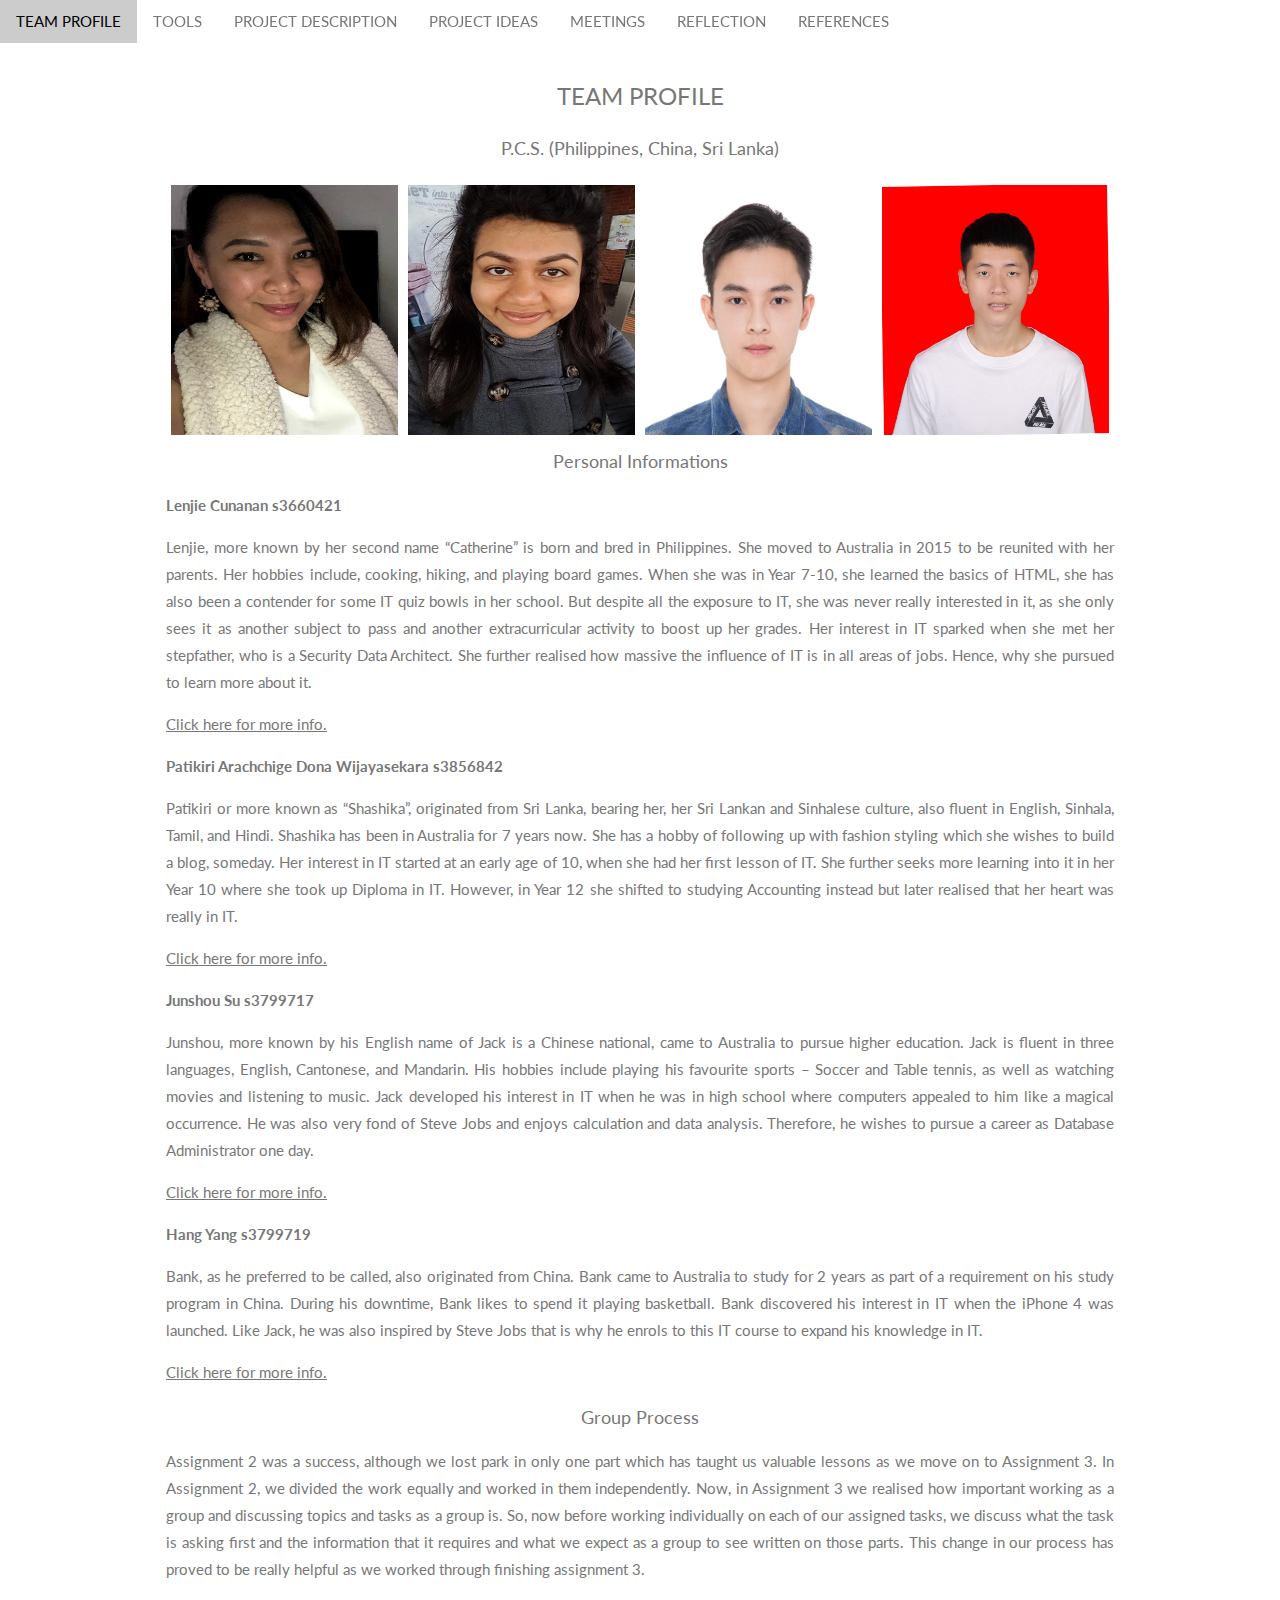
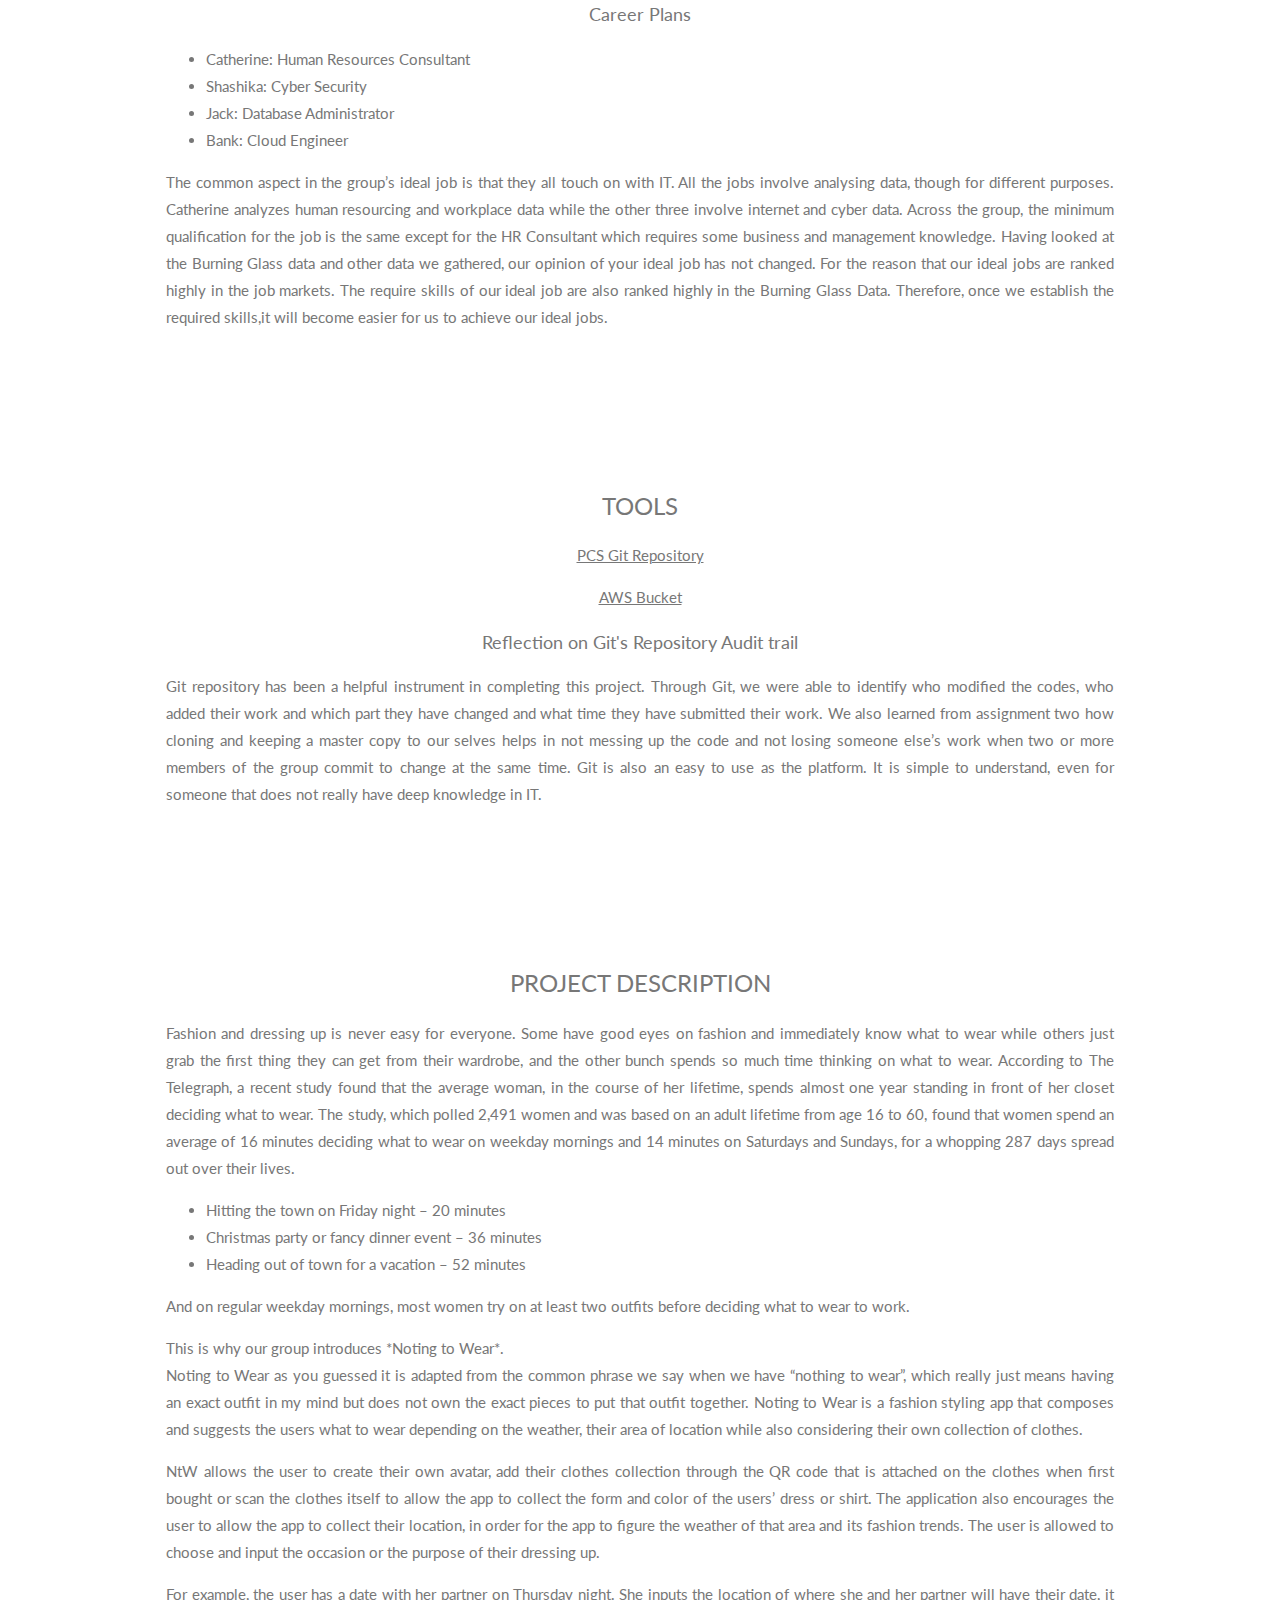
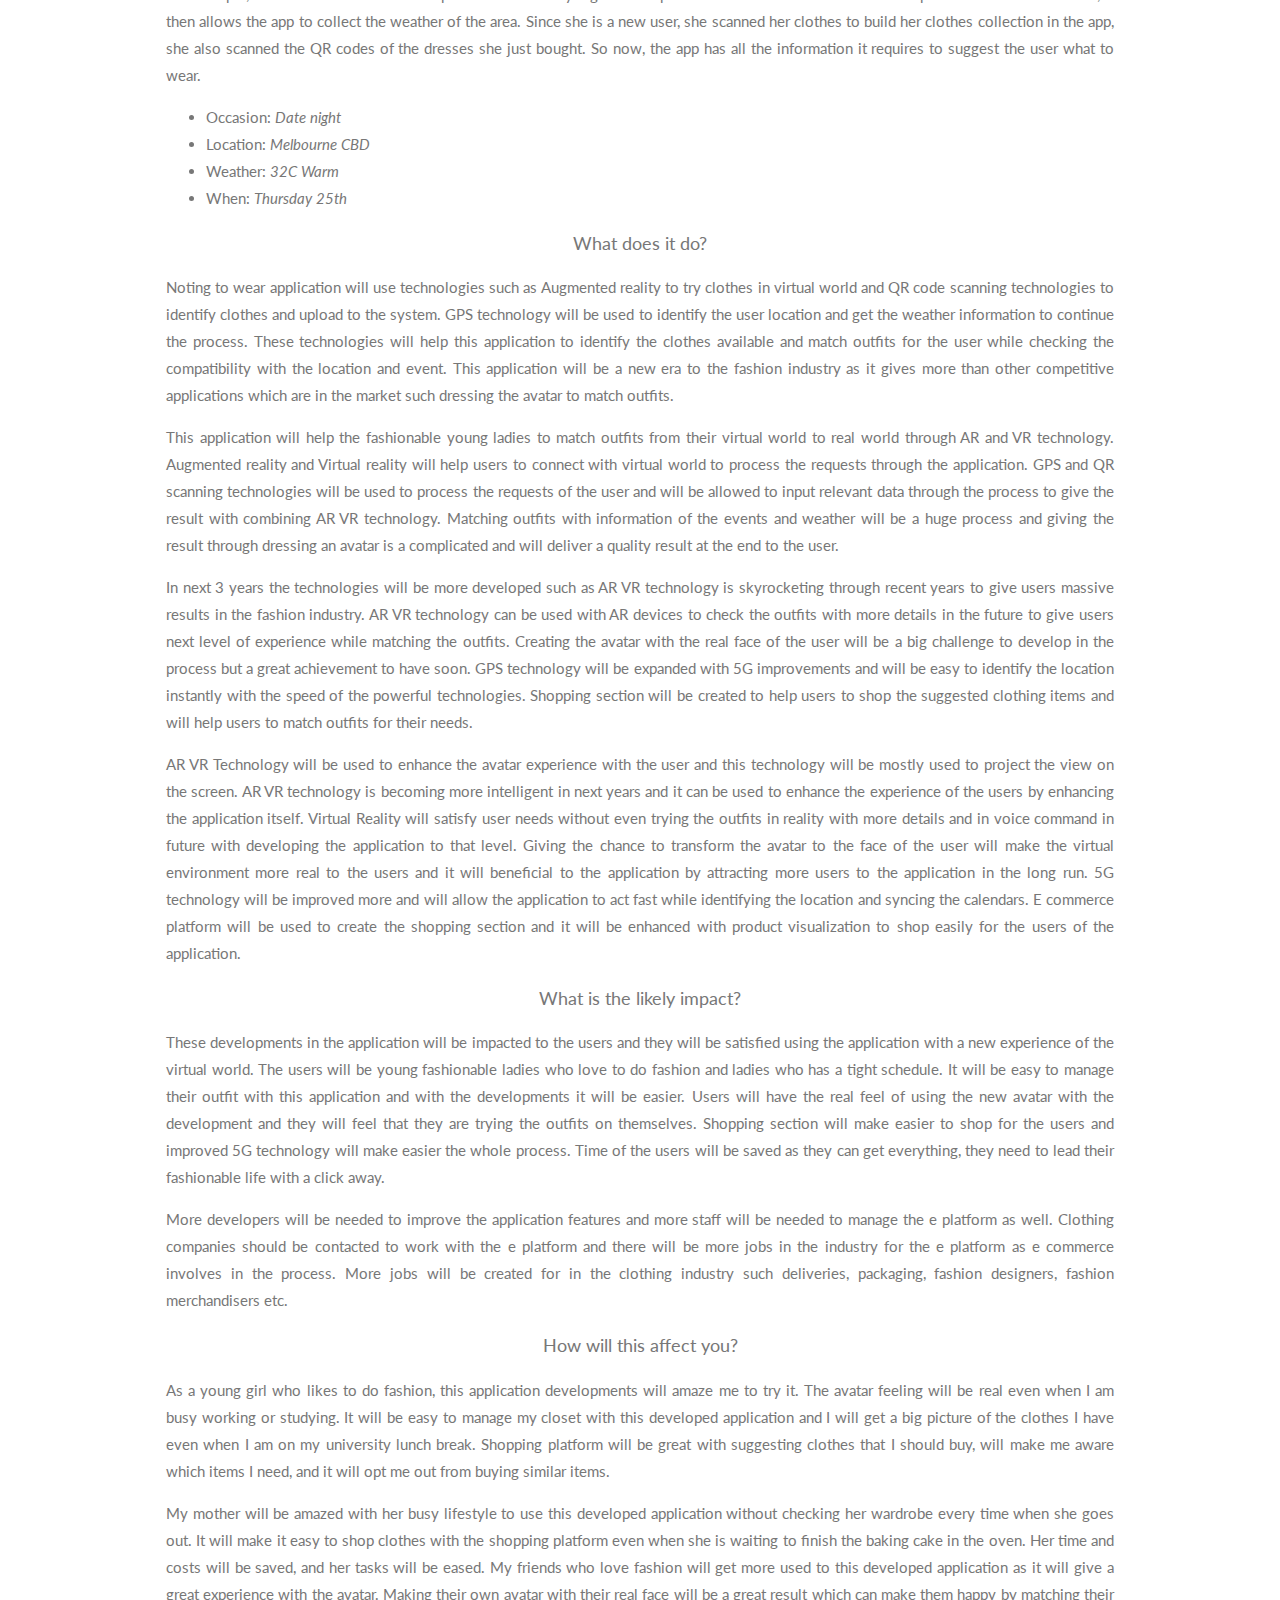
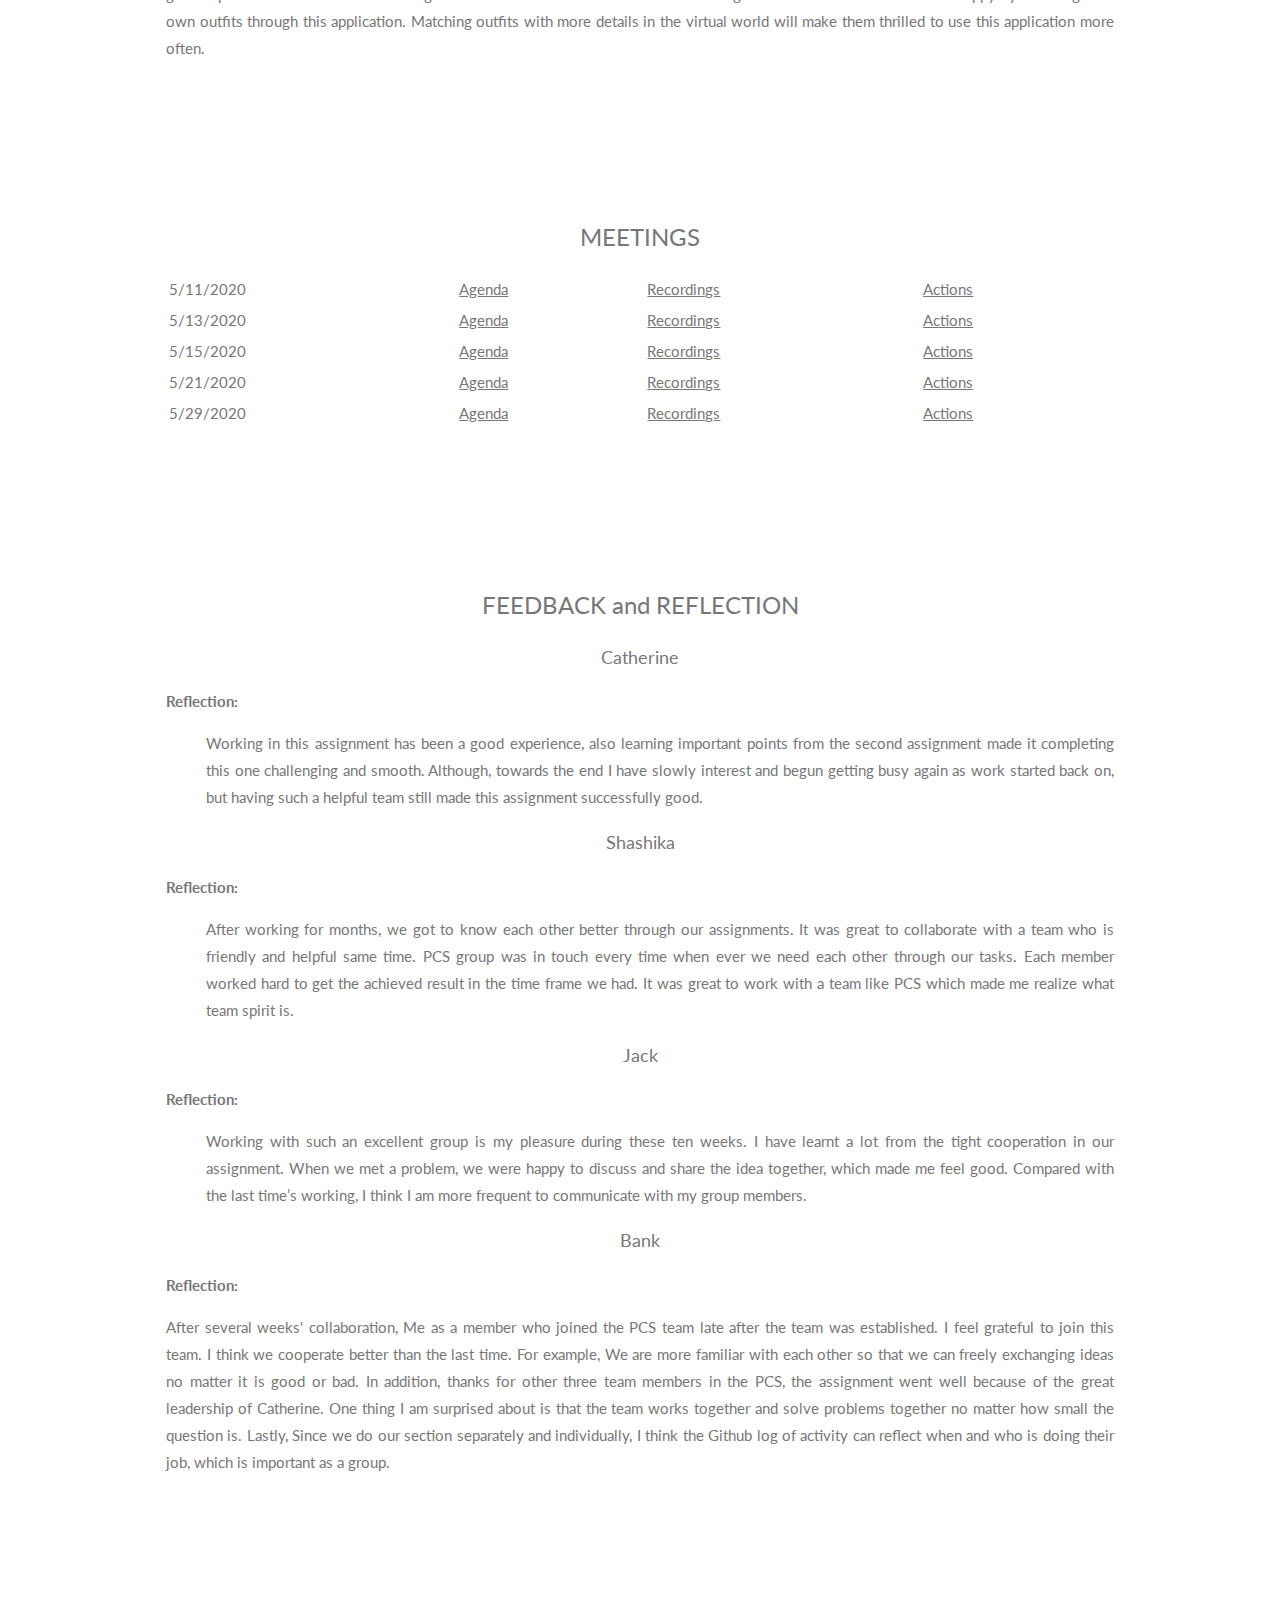
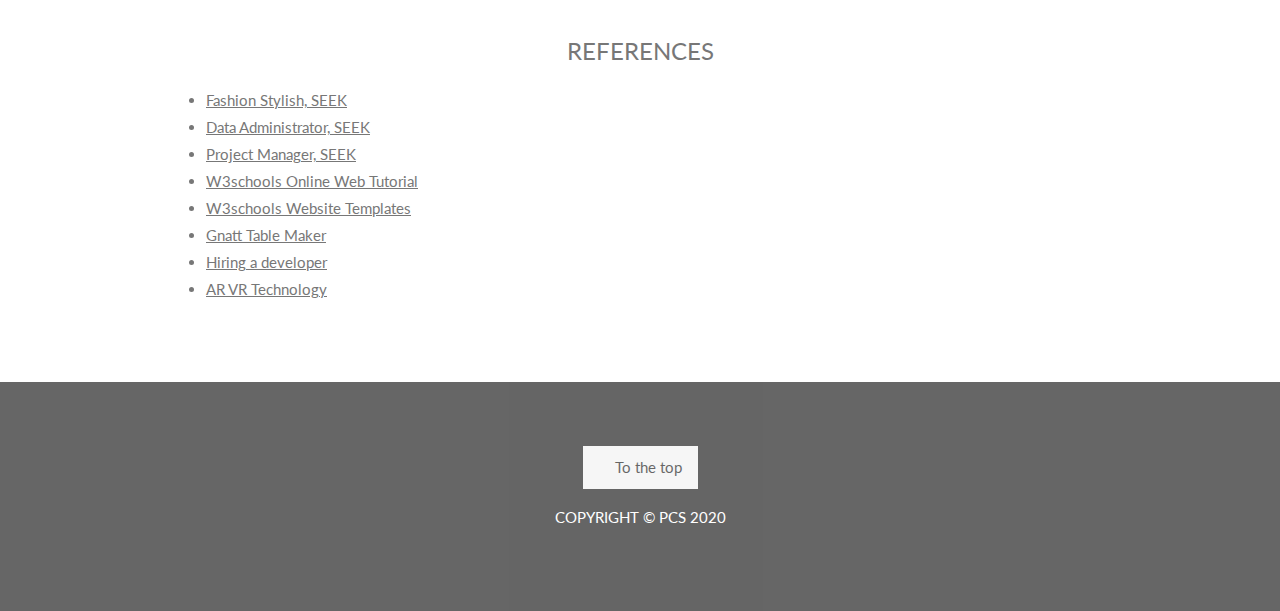
<file: index.html>
<!DOCTYPE html>
<html>
<title>ASSESMENT 3</title>
<meta charset="UTF-8">
<meta name="viewport" content="width=device-width, initial-scale=1">
<link rel="stylesheet" href="https://www.w3schools.com/w3css/4/w3.css">
<link href="https://fonts.googleapis.com/css?family=Lato:100,300,600" rel="stylesheet" type="text/css">
<link href="http://code.ionicframework.com/ionicons/2.0.1/css/ionicons.min.css" rel="stylesheet" type="text/css">
<link rel="stylesheet" href="styletemplate.css">


<body>

    <!-- Navbar (sit on top) -->
    <div class="w3-top">
        <div class="w3-bar" id="myNavbar">
            <a class="w3-bar-item w3-button w3-hover-black w3-hide-medium w3-hide-large w3-right" href="javascript:void(0);" onclick="toggleFunction()" title="Toggle Navigation Menu">
                <i class="fa fa-bars"></i>
            </a>
            <a href="#teamprofile" class="w3-bar-item w3-button w3-hide-small"> TEAM PROFILE</a>
            <a href="#tools" class="w3-bar-item w3-button w3-hide-small"> TOOLS</a>
            <a href="#projectdes" class="w3-bar-item w3-button w3-hide-small"> PROJECT DESCRIPTION </a>
            <a href="project.html" class="w3-bar-item w3-button w3-hide-small"> PROJECT IDEAS </a>
            <a href="#meetings" class="w3-bar-item w3-button w3-hide-small"> MEETINGS</a>
            <a href="#feedandref" class="w3-bar-item w3-button w3-hide-small">REFLECTION</a>
            <a href="#references" class="w3-bar-item w3-button w3-hide-small"> REFERENCES</a>
            <a href="#" class="w3-bar-item w3-button w3-hide-small w3-right w3-hover-red">
                <i class="fa fa-search"></i>
            </a>
        </div>

        <!-- Navbar on small screens -->
        <div id="navDemo" class="w3-bar-block w3-white w3-hide w3-hide-large w3-hide-medium">
            <a href="#teamprofile" class="w3-bar-item w3-button w3-hide-small"> TEAM PROFILE</a>
            <a href="#tools" class="w3-bar-item w3-button w3-hide-small"> TOOLS</a>
            <a href="#projectdes" class="w3-bar-item w3-button w3-hide-small"> PROJECT DESCRIPTION </a>
            <a href="#" class="w3-bar-item w3-button">SEARCH</a>
        </div>
    </div>

    <!-- ----- CONTENT -------->

    <!-- Container (Team Profile Section) -->
    <div class="w3-content w3-container w3-padding-64" id="teamprofile">
        <h3 class="w3-center">TEAM PROFILE</h3>
        <p>
            <h5>
                <center> P.C.S. (Philippines, China, Sri Lanka)
            </h5>
            </center>
        </p>

        <!-- Group member photos -->
 <p>
      <style>
* {
  box-sizing: border-box;
}

.column {
  float: left;
  width: 25%;
  padding: 5px;
}

/* Clearfix (clear floats) */
.row::after {
  content: "";
  clear: both;
  display: table;
}
</style>
      
      <p>
<div class="row">
  <div class="column">
    <img src="lenjie.jpg" alt="lenjie" style="width:100%" height="250">
      </div>
  <div class="column">
    <img src="shashika.jpg" alt="shashika" style="width:100%" height="250">
      </div>
  <div class="column">
    <img src="jack.jpeg" alt="jack" style="width:100%" height="250">
      </div>
  <div class="column">
    <img src="bank.jpg" alt="bank" style="width:100%" height="250">
      </div>
  </div>



            <p>
                <h5>
                    <center> Personal Informations
                </h5>
                </center>
            </p>

            <p> <b> Lenjie Cunanan s3660421 </b> </p>
            <p>
                Lenjie, more known by her second name “Catherine” is born and bred in Philippines. She moved to Australia in 2015 to be reunited with her parents. Her hobbies include, cooking, hiking, and playing board games. When she was in Year 7-10, she learned the basics of HTML, she has also been a contender for some IT quiz bowls in her school. But despite all the exposure to IT, she was never really interested in it, as she only sees it as another subject to pass and another extracurricular activity to boost up her grades. Her interest in IT sparked when she met her stepfather, who is a Security Data Architect. She further realised how massive the influence of IT is in all areas of jobs. Hence, why she pursued to learn more about it.
            </p>

            <p>
                <a href="https://lenjiecunanan.github.io/s3660421/">Click here for more info.</a>
            </p>

            <p> <b> Patikiri Arachchige Dona Wijayasekara s3856842 </b>
                <p>
                    <p>
                        Patikiri or more known as “Shashika”, originated from Sri Lanka, bearing her, her Sri Lankan and Sinhalese culture, also fluent in English, Sinhala, Tamil, and Hindi. Shashika has been in Australia for 7 years now. She has a hobby of following up with fashion styling which she wishes to build a blog, someday. Her interest in IT started at an early age of 10, when she had her first lesson of IT. She further seeks more learning into it in her Year 10 where she took up Diploma in IT. However, in Year 12 she shifted to studying Accounting instead but later realised that her heart was really in IT.
                    </p>

                    <p>
                        <a href="http://s3856842.s3-website-us-east-1.amazonaws.com/">Click here for more info.</a>
                    </p>

                    <p> <b> Junshou Su s3799717 </b> </p>
                    <p>
                        Junshou, more known by his English name of Jack is a Chinese national, came to Australia to pursue higher education. Jack is fluent in three languages, English, Cantonese, and Mandarin. His hobbies include playing his favourite sports – Soccer and Table tennis, as well as watching movies and listening to music. Jack developed his interest in IT when he was in high school where computers appealed to him like a magical occurrence. He was also very fond of Steve Jobs and enjoys calculation and data analysis. Therefore, he wishes to pursue a career as Database Administrator one day.
                    </p>

                    <p>
                        <a href="https://s3799717.s3.amazonaws.com/assignment1.html">Click here for more info.</a>
                    </p>

                    <p> <b> Hang Yang s3799719 </b> </p>
                    <p>
                        Bank, as he preferred to be called, also originated from China. Bank came to Australia to study for 2 years as part of a requirement on his study program in China. During his downtime, Bank likes to spend it playing basketball. Bank discovered his interest in IT when the iPhone 4 was launched. Like Jack, he was also inspired by Steve Jobs that is why he enrols to this IT course to expand his knowledge in IT.
                    </p>

                    <p>
                        <a href="https://myprofile1.s3.amazonaws.com/index.html">Click here for more info.</a>
                    </p>

                    <p>
                        <h5>
                            <center> Group Process
                        </h5>
                        </center>
                    </p>
                    <p>Assignment 2 was a success, although we lost park in only one part which has taught us valuable lessons as we move on to Assignment 3. In Assignment 2, we divided the work equally and worked in them independently. Now, in Assignment 3 we realised how important working as a group and discussing topics and tasks as a group is. So, now before working individually on each of our assigned tasks, we discuss what the task is asking first and the information that it requires and what we expect as a group to see written on those parts. This change in our process has proved to be really helpful as we worked through finishing assignment 3.
                    </p>


                    <p>
                        <h5>
                            <center> Career Plans
                        </h5>
                        </center>
                    </p>
                    <p>
                        <ul>
                            <li>Catherine: Human Resources Consultant </li>
                            <li> Shashika: Cyber Security </li>
                            <li> Jack: Database Administrator </li>
                            <li> Bank: Cloud Engineer </li>
                        </ul>
                    </p>
                    <p>
                        The common aspect in the group’s ideal job is that they all touch on with IT. All the jobs involve analysing data, though for different purposes. Catherine analyzes human resourcing and workplace data while the other three involve internet and cyber data. Across the group, the minimum qualification for the job is the same except for the HR Consultant which requires some business and management knowledge.
                        Having looked at the Burning Glass data and other data we gathered, our opinion of your ideal job has not changed. For the reason that our ideal jobs are ranked highly in the job markets. The require skills of our ideal job are also ranked highly in the Burning Glass Data. Therefore, once we establish the required skills,it will become easier for us to achieve our ideal jobs.

                    </p>

        </div>

        <!-- Container (Tools Section) -->
        <div class="w3-content w3-container w3-padding-64" id="tools">
            <h3 class="w3-center">TOOLS</h3>
            <p>
                <center> <a href="https://github.com/lenjiecunanan/PCS_Ass3">PCS Git Repository</a> </center>
            </p>

            <p>
                <center> <a href="https://s3.console.aws.amazon.com/s3/buckets/pcsassessment3/?region=us-east-1&tab=overview">AWS Bucket</a> </center>
            </p>

            <p>
                <h5>
                    <center> Reflection on Git's Repository Audit trail
                </h5>
                </center>
            </p>
            <p> Git repository has been a helpful instrument in completing this project. Through Git, we were able to identify who modified the codes, who added their work and which part they have changed and what time they have submitted their work. We also learned from assignment two how cloning and keeping a master copy to our selves helps in not messing up the code and not losing someone else’s work when two or more members of the group commit to change at the same time. Git is also an easy to use as the platform. It is simple to understand, even for someone that does not really have deep knowledge in IT.
            </p>

        </div>

        <!-- Container (Project Description Section) -->
        <div class="w3-content w3-container w3-padding-64" id="projectdes">
            <h3 class="w3-center"> PROJECT DESCRIPTION </h3>
<p>
    Fashion and dressing up is never easy for everyone. Some have good eyes on fashion and immediately know what to wear while others just grab the first thing they can get from their wardrobe, and the other bunch spends so much time thinking on what to wear. According to The Telegraph, a recent study found that the average woman, in the course of her lifetime, spends almost one year standing in front of her closet deciding what to wear. The study, which polled 2,491 women and was based on an adult lifetime from age 16 to 60, found that women spend an average of 16 minutes deciding what to wear on weekday mornings and 14 minutes on Saturdays and Sundays, for a whopping 287 days spread out over their lives.
</p>

<p>
<ul>
<li> Hitting the town on Friday night – 20 minutes </li>
<li> Christmas party or fancy dinner event – 36 minutes </li>
<li> Heading out of town for a vacation – 52 minutes </li>
</ul>
</p>
<p>
And on regular weekday mornings, most women try on at least two outfits before deciding what to wear to work.
</p>
<p>
This is why our group introduces *Noting to Wear*. <br>
Noting to Wear as you guessed it is adapted from the common phrase we say when we have “nothing to wear”, which really just means having an exact outfit in my mind but does not own the exact pieces to put that outfit together. Noting to Wear is a fashion styling app that composes and suggests the users what to wear depending on the weather, their area of location while also considering their own collection of clothes.
</p>


<p>
  NtW allows the user to create their own avatar, add their clothes collection through the QR code that is attached on the clothes when first bought or scan the clothes itself to allow the app to collect the form and color of the users’ dress or shirt. The application also encourages the user to allow the app to collect their location, in order for the app to figure the weather of that area and its fashion trends. The user is allowed to choose and input the occasion or the purpose of their dressing up.
  </p>

<p>
For example, the user has a date with her partner on Thursday night. She inputs the location of where she and her partner will have their date, it then allows the app to collect the weather of the area. Since she is a new user, she scanned her clothes to build her clothes collection in the app, she also scanned the QR codes of the dresses she just bought. So now, the app has all the information it requires to suggest the user what to wear.
</p>
<ul>
<li> Occasion: <i> Date night </i> </li>
<li> Location: <i> Melbourne CBD </i> </li>
<li> Weather: <i> 32C Warm </i> </li>
<li> When: <i> Thursday 25th </i> </li>
</ul>
</p>  

            <p>
                <h5>
                    <center> What does it do?
                </h5>
                </center>
            </p>
            <p>
                Noting to wear application will use technologies such as Augmented reality to try clothes in virtual world and QR code scanning technologies to identify clothes and upload to the system. GPS technology will be used to identify the user location and get the weather information to continue the process. These technologies will help this application to identify the clothes available and match outfits for the user while checking the compatibility with the location and event. This application will be a new era to the fashion industry as it gives more than other competitive applications which are in the market such dressing the avatar to match outfits. 

            </p>
<p>
    This application will help the fashionable young ladies to match outfits from their virtual world to real world through AR and VR technology. Augmented reality and Virtual reality will help users to connect with virtual world to process the requests through the application. GPS and QR scanning technologies will be used to process the requests of the user and will be allowed to input relevant data through the process to give the result with combining AR VR technology. Matching outfits with information of the events and weather will be a huge process and giving the result through dressing an avatar is a complicated and will deliver a quality result at the end to the user.
</p>
<p>
    In next 3 years the technologies will be more developed such as AR VR technology is skyrocketing through recent years to give users massive results in the fashion industry. AR VR technology can be used with AR devices to check the outfits with more details in the future to give users next level of experience while matching the outfits. Creating the avatar with the real face of the user will be a big challenge to develop in the process but a great achievement to have soon. GPS technology will be expanded with 5G improvements and will be easy to identify the location instantly with the speed of the powerful technologies. Shopping section will be created to help users to shop the suggested clothing items and will help users to match outfits for their needs.
</p>
<p>
    AR VR Technology will be used to enhance the avatar experience with the user and this technology will be mostly used to project the view on the screen. AR VR technology is becoming more intelligent in next years and it can be used to enhance the experience of the users by enhancing the application itself. Virtual Reality will satisfy user needs without even trying the outfits in reality with more details and in voice command in future with developing the application to that level. Giving the chance to transform the avatar to the face of the user will make the virtual environment more real to the users and it will beneficial to the application by attracting more users to the application in the long run. 5G technology will be improved more and will allow the application to act fast while identifying the location and syncing the calendars. E commerce platform will be used to create the shopping section and it will be enhanced with product visualization to shop easily for the users of the application.
</p>
            <p>
                <h5>
                    <center> What is the likely impact?
                </h5>
                </center>
            </p>
            <p>
                These developments in the application will be impacted to the users and they will be satisfied using the application with a new experience of the virtual world. The users will be young fashionable ladies who love to do fashion and ladies who has a tight schedule. It will be easy to manage their outfit with this application and with the developments it will be easier. Users will have the real feel of using the new avatar with the development and they will feel that they are trying the outfits on themselves. Shopping section will make easier to shop for the users and improved 5G technology will make easier the whole process. Time of the users will be saved as they can get everything, they need to lead their fashionable life with a click away.
</p>
    <p>
        More developers will be needed to improve the application features and more staff will be needed to manage the e platform as well. Clothing companies should be contacted to work with the e platform and there will be more jobs in the industry for the e platform as e commerce involves in the process. More jobs will be created for in the clothing industry such deliveries, packaging, fashion designers, fashion merchandisers etc. 
</p>


            <p>
                <h5>
                    <center> How will this affect you?
                </h5>
                </center>
            </p>
            <p>
As a young girl who likes to do fashion, this application developments will amaze me to try it. The avatar feeling will be real even when I am busy working or studying. It will be easy to manage my closet with this developed application and I will get a big picture of the clothes I have even when I am on my university lunch break. Shopping platform will be great with suggesting clothes that I should buy, will make me aware which items I need, and it will opt me out from buying similar items.

</p>
<p>
    My mother will be amazed with her busy lifestyle to use this developed application without checking her wardrobe every time when she goes out. It will make it easy to shop clothes with the shopping platform even when she is waiting to finish the baking cake in the oven. Her time and costs will be saved, and her tasks will be eased. My friends who love fashion will get more used to this developed application as it will give a great experience with the avatar. Making their own avatar with their real face will be a great result which can make them happy by matching their own outfits through this application. Matching outfits with more details in the virtual world will make them thrilled to use this application more often.
</p>
        </div>



    <!-- Container (Meetings Section) -->
    <div class="w3-content w3-container w3-padding-64" id="meetings">
        <h3 class="w3-center"> MEETINGS </h3>
        <p>
            <table style="width:100%">

                
                <tr>
                    <td> 5/11/2020 </td>
                    <td><a href="5_11agenda.PNG"> Agenda </a> </td>
                    <td><a href="5_11recording.PNG"> Recordings </a> </td>
                    <td> <a href="5_11action.PNG"> Actions </a> </td>
                </tr>
                <tr>
                    <td> 5/13/2020 </td>
                    <td><a href="5_13agenda.PNG"> Agenda </a> </td>
                    <td><a href="https://web.microsoftstream.com/video/72022898-fbcb-47ec-bbbf-cf94aa1e781a?list=studio"> Recordings </a> </td>
                    <td> <a href="PCS_Assesment3.pdf"> Actions </a> </td>
                </tr>

                <tr>
                    <td> 5/15/2020 </td>
                    <td><a href="5_15agenda.PNG"> Agenda </a> </td>
                    <td><a href="https://web.microsoftstream.com/video/7685aebc-70f9-4b97-93a5-0a903521c7c2?list=studio"> Recordings </a> </td>
                    <td> <a href="5_15action.PNG"> Actions </a> </td>
                </tr>

                <tr>
                    <td> 5/21/2020 </td>
                    <td><a href="5_21agenda.PNG"> Agenda </a> </td>
                    <td><a href="https://web.microsoftstream.com/video/a5501986-47e4-474c-a5d4-d5c95d05bbdb?list=studio"> Recordings </a> </td>
                    <td> <a href="PCS_Assesment3.pdf"> Actions </a> </td>
                </tr>

                <tr>
                    <td> 5/29/2020 </td>
                    <td><a href="5_29agenda (2).PNG"> Agenda </a> </td>
                    <td><a href="https://web.microsoftstream.com/video/5b923638-90e6-4f4a-a93c-b1789fc97516?list=studio"> Recordings </a> </td>
                    <td> <a href="5_29agenda.PNG"> Actions </a> </td>
                </tr>


            </table>
        </p>

    </div>


    <!-- Container (Reflection and Feedback Section) -->
    <div class="w3-content w3-container w3-padding-64" id="feedandref">
        <h3 class="w3-center">FEEDBACK and REFLECTION</h3>

        <p>
            <h5>
                <center> Catherine
            </h5>
            </center>
        </p>
        <p> <b> Reflection: </b> </p>
        <p>
            <ul>
                Working in this assignment has been a good experience, also learning important points from the second assignment made it completing this one challenging and smooth.
                Although, towards the end I have slowly interest and begun getting busy again as work started back on, but having such a helpful team still made this assignment successfully good.
            </ul>
        </p>

        
        <p>
            <h5>
                <center> Shashika
            </h5>
            </center>
        </p>
        <p> <b> Reflection: </b> </p>
        <p>
            <ul>
                After working for months, we got to know each other better through our assignments. It was great to collaborate with a team who is friendly and helpful same time. PCS group was in touch every time when ever we need each other through our tasks. Each member worked hard to get the achieved result in the time frame we had. It was great to work with a team like PCS which made me realize what team spirit is.
            </ul>
        </p>

        

        <p>
            <h5>
                <center> Jack
            </h5>
            </center>
        </p>
        <p> <b> Reflection: </b> </p>
        <p>
            <ul>
                Working with such an excellent group is my pleasure during these ten weeks. I have learnt a lot from the tight cooperation in our assignment. When we met a problem, we were happy to discuss and share the idea together, which made me feel good. Compared with the last time’s working, I think I am more frequent to communicate with my group members.
            </ul>
        </p>

       

        <p>
            <h5>
                <center> Bank
            </h5>
            </center>
        </p>
        <p> <b> Reflection: </b> </p>
        <p>
            After several weeks' collaboration, Me as a member who joined the PCS team late after the team was established.
            I feel grateful to join this team. I think we cooperate better than the last time.
            For example, We are more familiar with each other so that we can freely exchanging ideas no matter it is good or bad.
            In addition, thanks for other three team members in the PCS, the assignment went well because of the great leadership of Catherine.
            One thing I am surprised about is that the team works together and solve problems together no matter how small the question is.
            Lastly, Since we do our section separately and individually, I think the Github log of activity can reflect when and who is doing their job, which is important as a group.
        </p>

        
    </div>




    <!-- Container (References Section) -->
    <div class="w3-content w3-container w3-padding-64" id="references">
        <h3 class="w3-center"> REFERENCES </h3>

        <p>
            <ul>
                <li> <a href="https://www.seek.com.au/job/41306696?type=standout#searchRequestToken=d979074d-ff79-45fa-b4dc-c563edc63ae2">Fashion Stylish, SEEK</a>  </li>
                <li> <a href="https://www.seek.com.au/job/41314690?type=standard#searchRequestToken=44bc4244-e27d-4c6b-911b-1813c76cd7ba">Data Administrator, SEEK</a> </li>
                <li> <a href="https://www.seek.com.au/job/41361731?type=standout#searchRequestToken=3bcda0cf-4f58-43cd-94cc-357f74341e1a">Project Manager, SEEK</a> </li>
                <li><a href="https://www.w3schools.com/"> W3schools Online Web Tutorial </a></li>
                <li><a href="https://www.w3schools.com/w3css/w3css_templates.asp"> W3schools Website Templates </a></li>
                <li><a href="https://try.wrike.com/web-based-gantt-chart-software/?utm_source=msn&utm_medium=cpc&utm_campaign=(ROI)%20Gantt%20-%20NAU%20-%20AUNZ&utm_content=172%7Cplanner%7Cproject&utm_term=gantt%20planner&targetID=kwd-81501414913244:loc-9&msclkid=a6705b5280661c9b1ae00580bdcaed2d"> Gnatt Table Maker </a></li>
<li><a href="https://www.entrepreneur.com/article/229835"> Hiring a developer </a></li>
               <li><a href="https://www.forbes.com/sites/bernardmarr/2019/01/14/5-important-augmented-and-virtual-reality-trends-for-2019-everyone-should-read/#78ad82b322e7"> AR VR Technology </a></li> 
            </ul>
        </p>
    </div>







    <!-----CONTENT-------->

    <!-- Footer -->
    <footer class="w3-center w3-black w3-padding-64 w3-opacity w3-hover-opacity-off">
        <a href="#teamprofile" class="w3-button w3-light-grey"><i class="fa fa-arrow-up w3-margin-right"></i>To the top</a>
        <p> COPYRIGHT &copy; PCS 2020 </p>
        <div class="w3-xlarge w3-section">
        </div>
    </footer>

    <script src="jstemplate.js"></script>


</body>

</html>
</file>
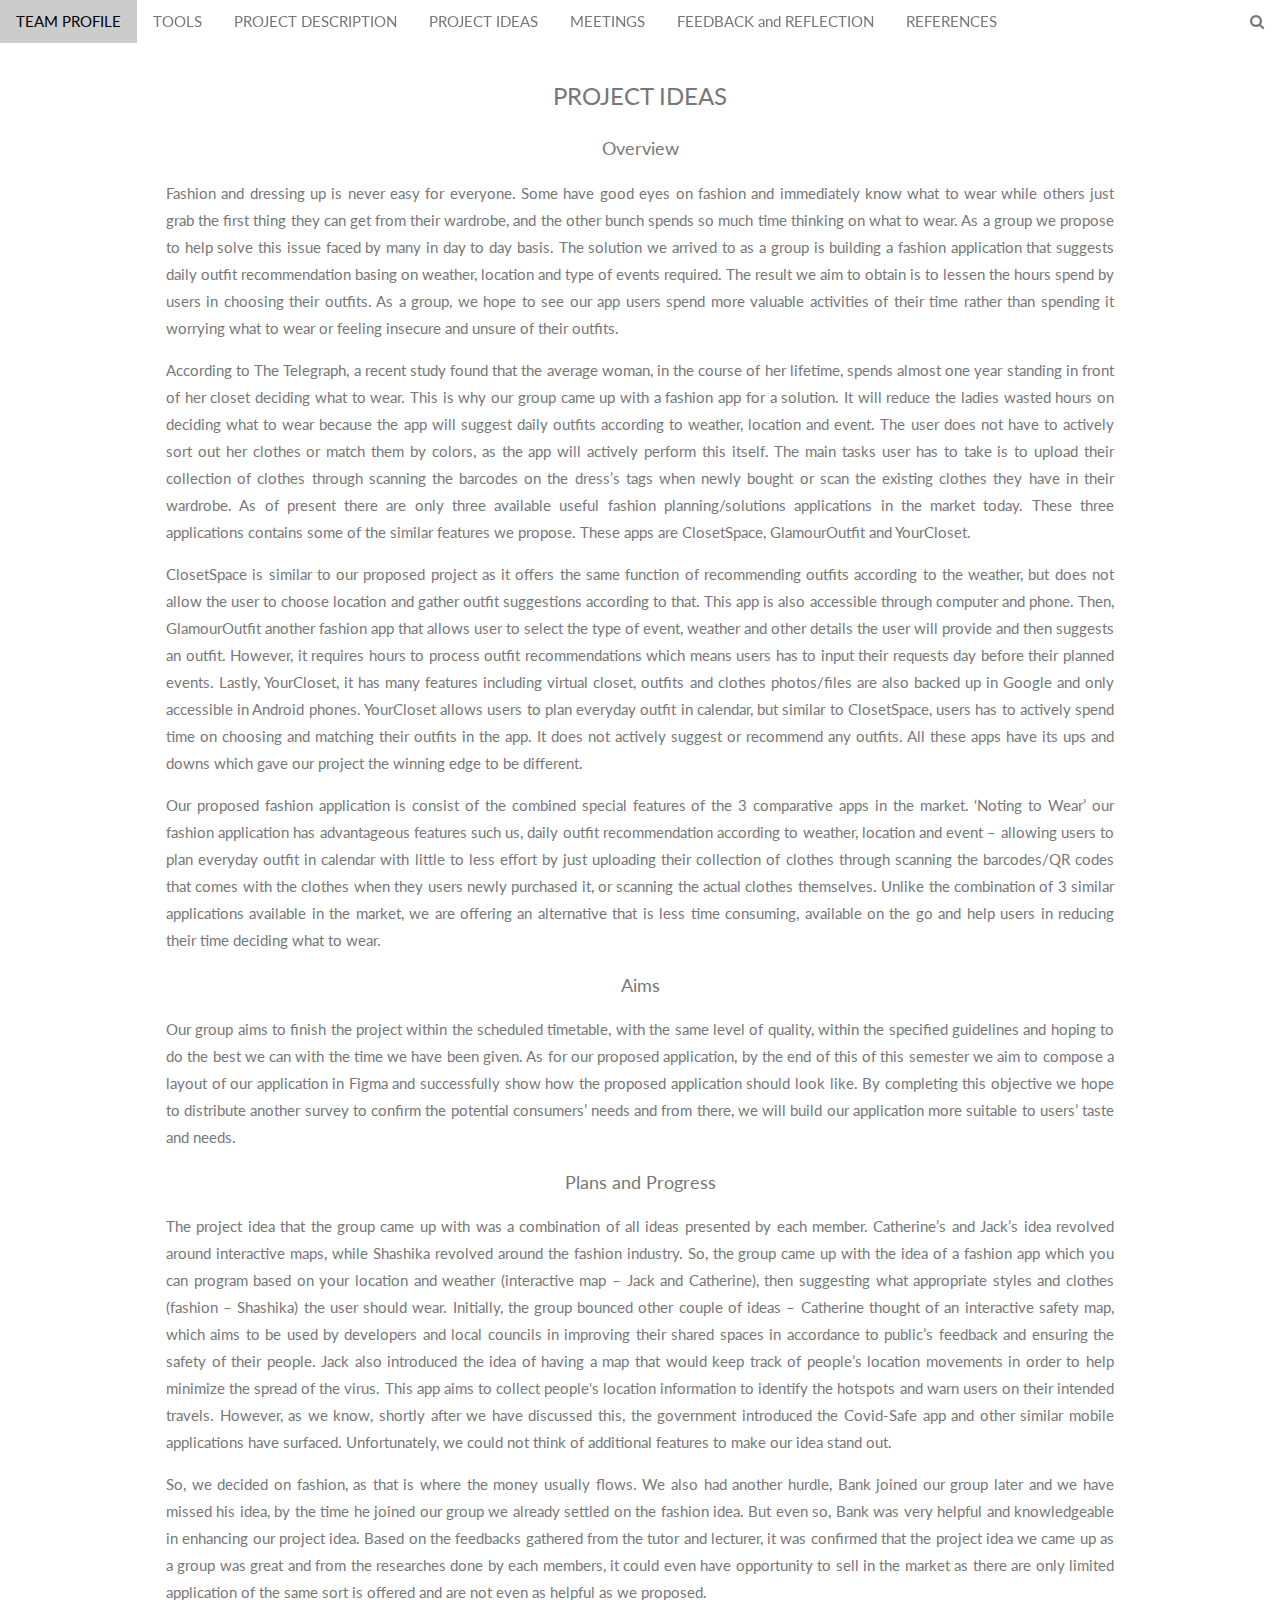
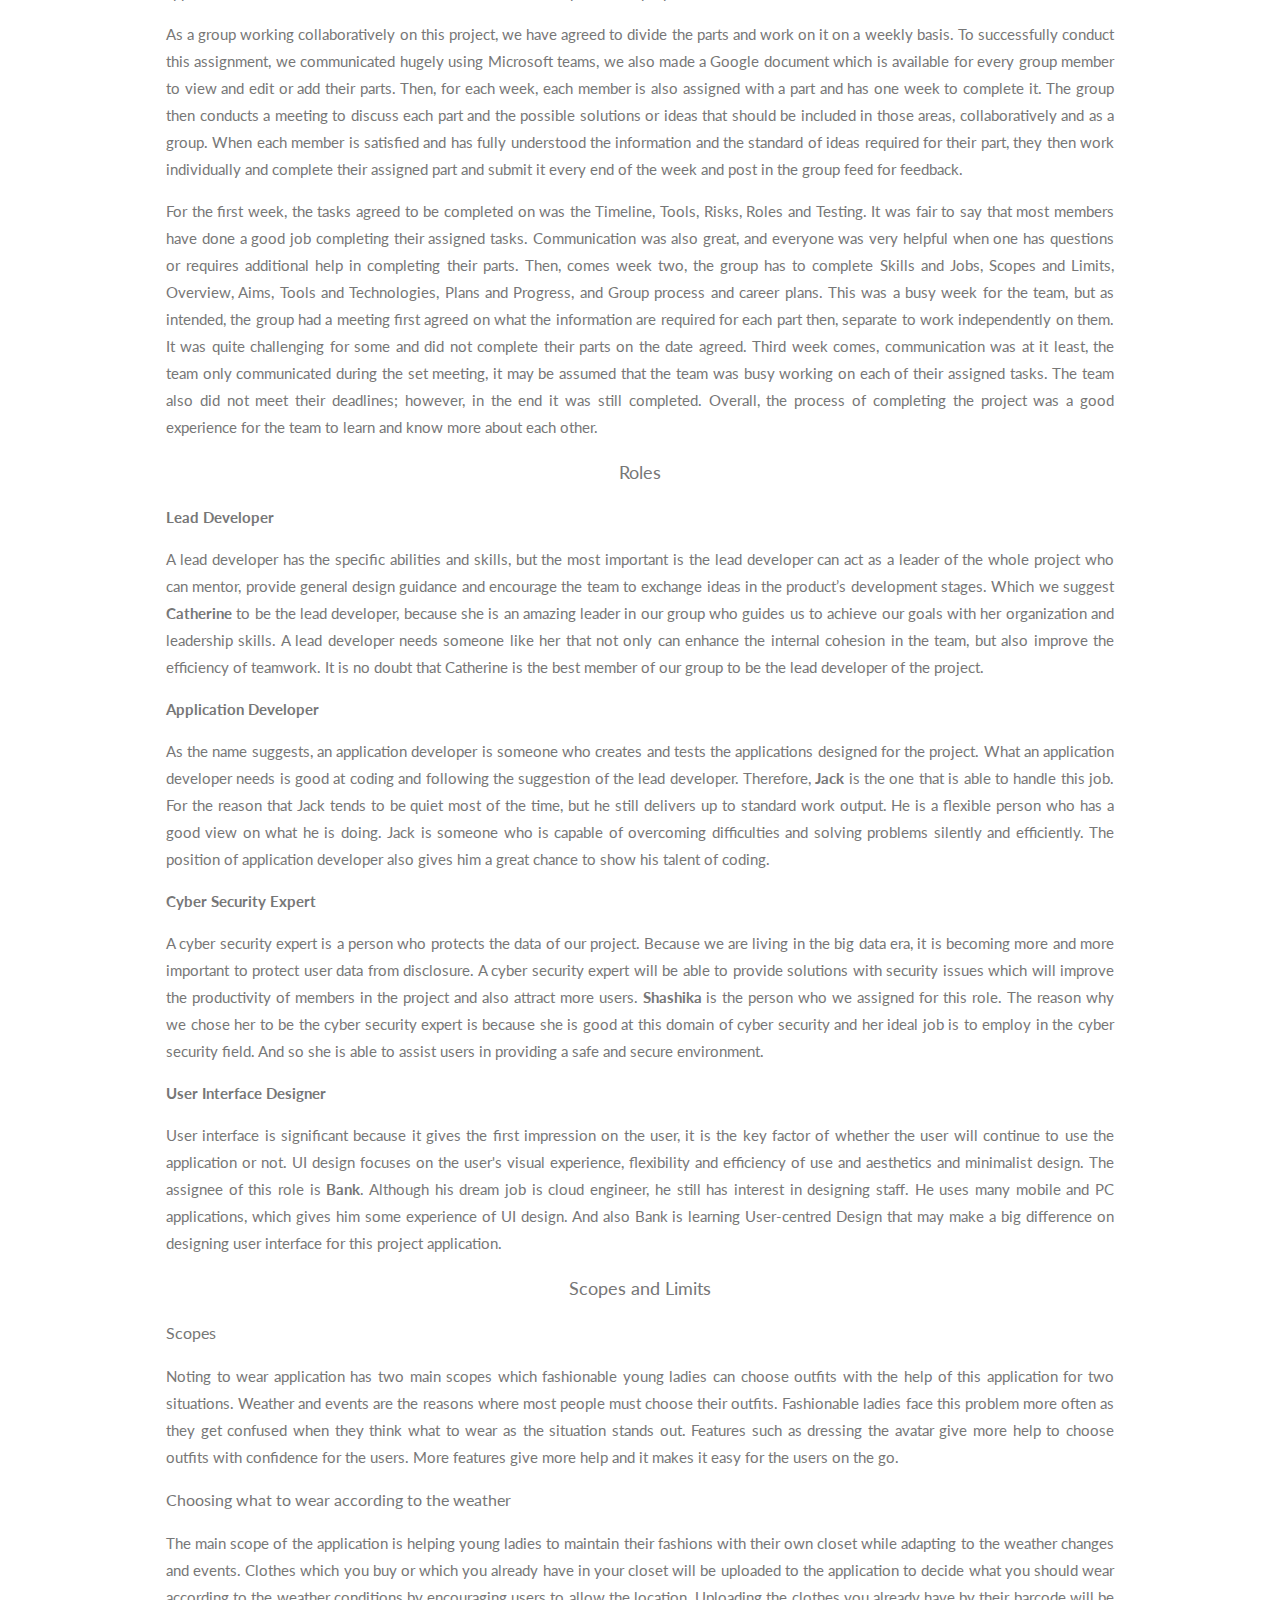
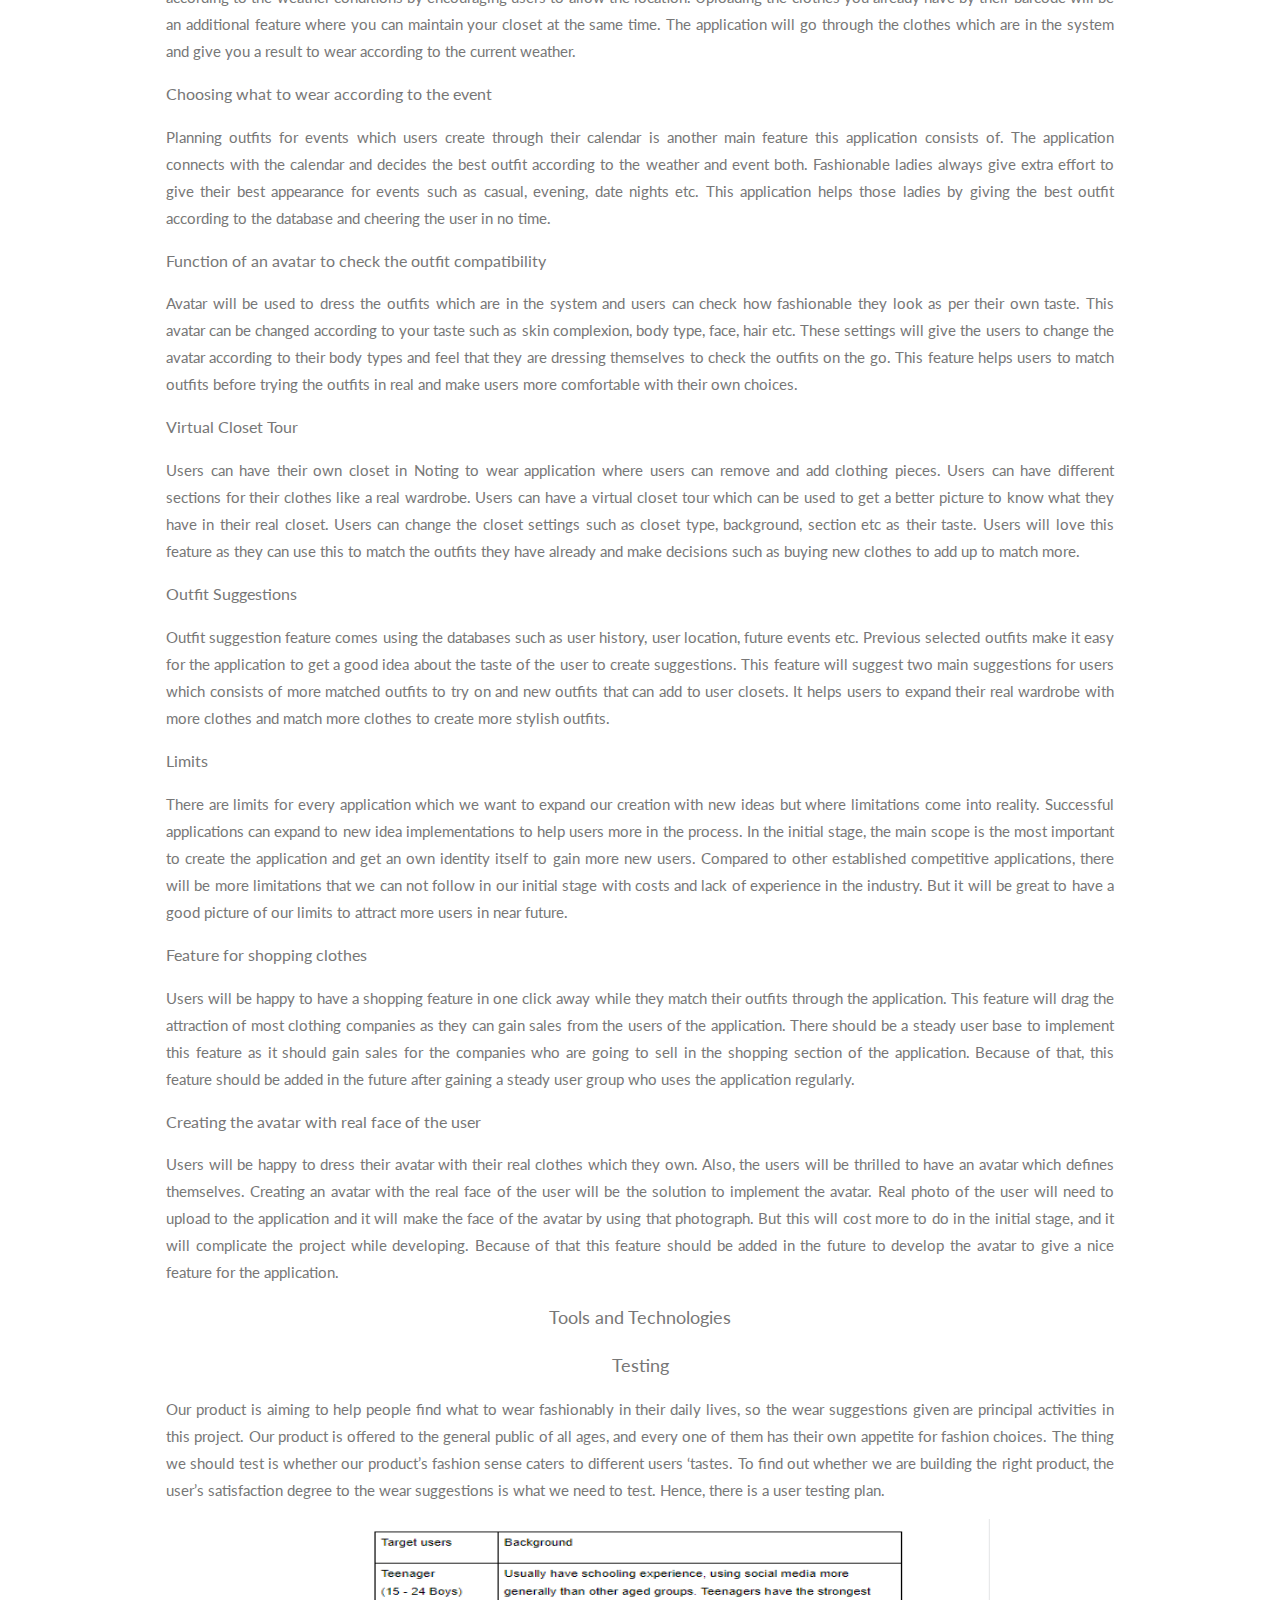
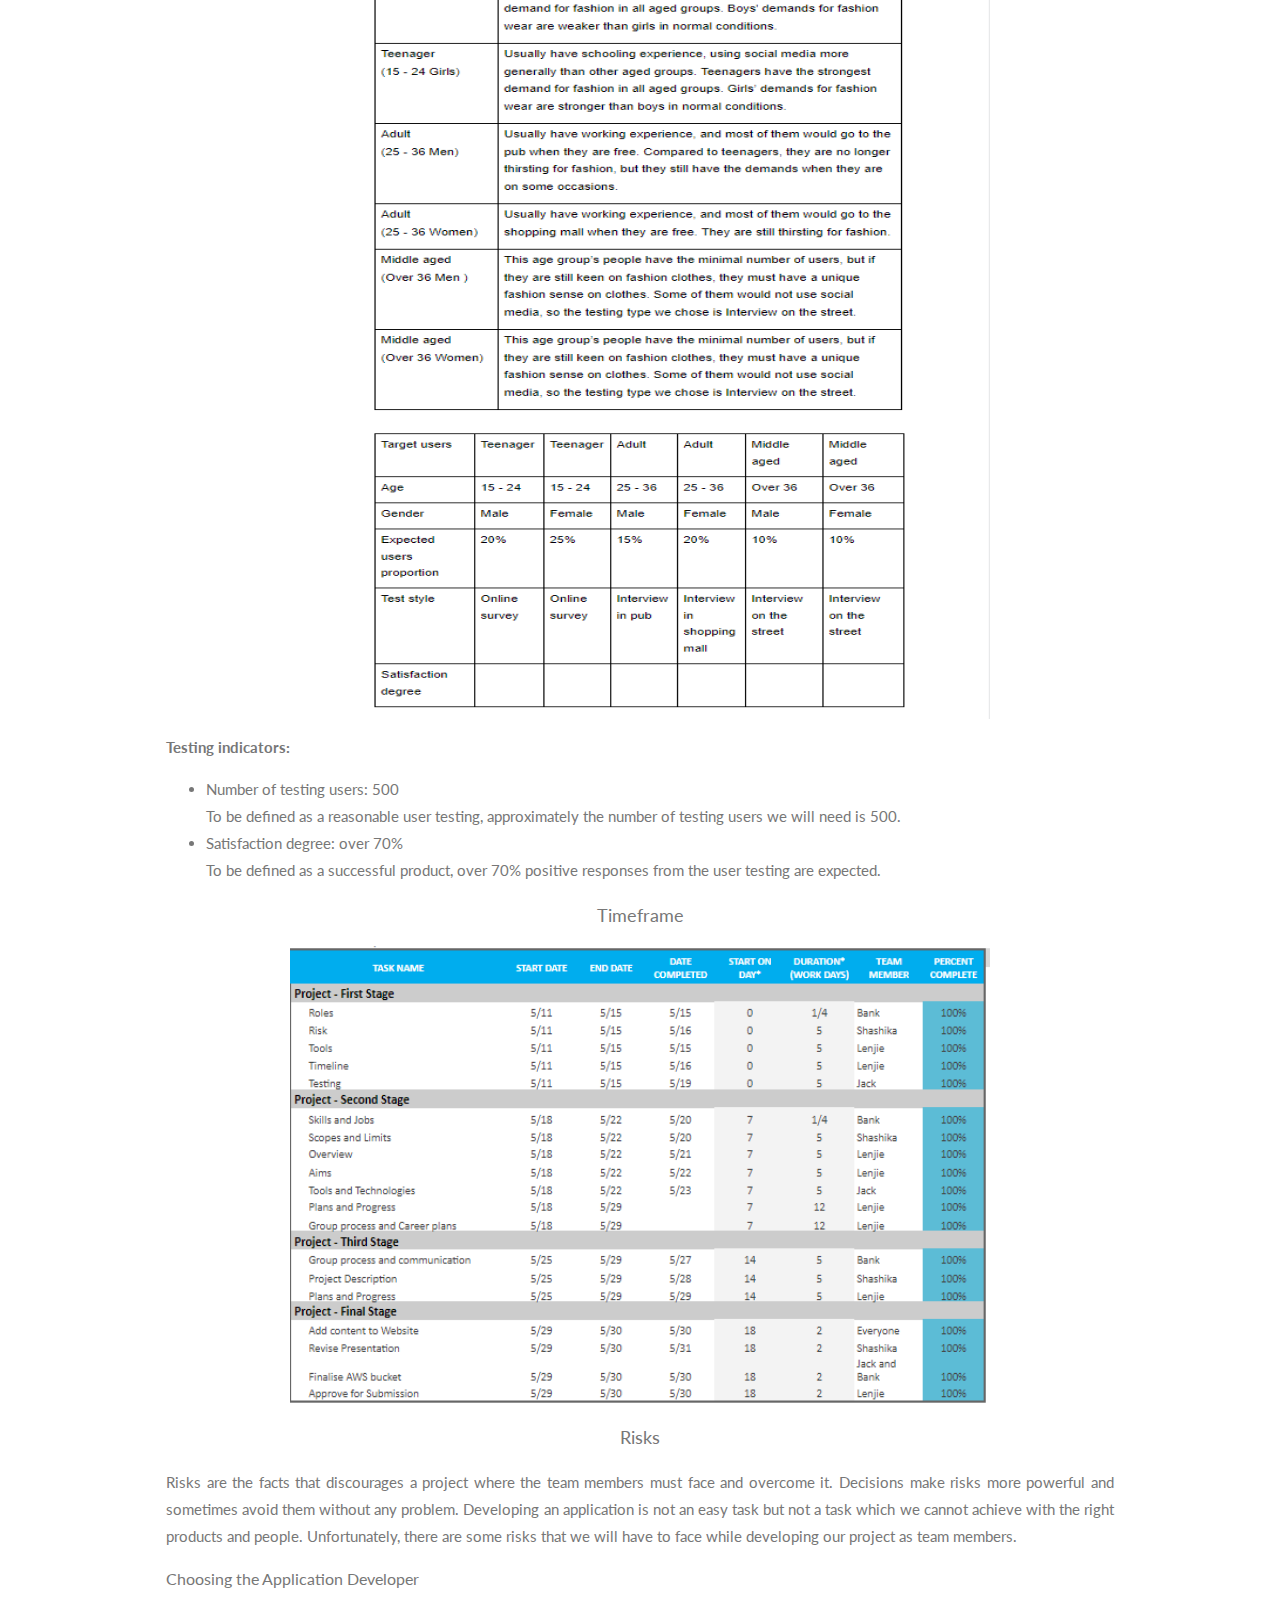
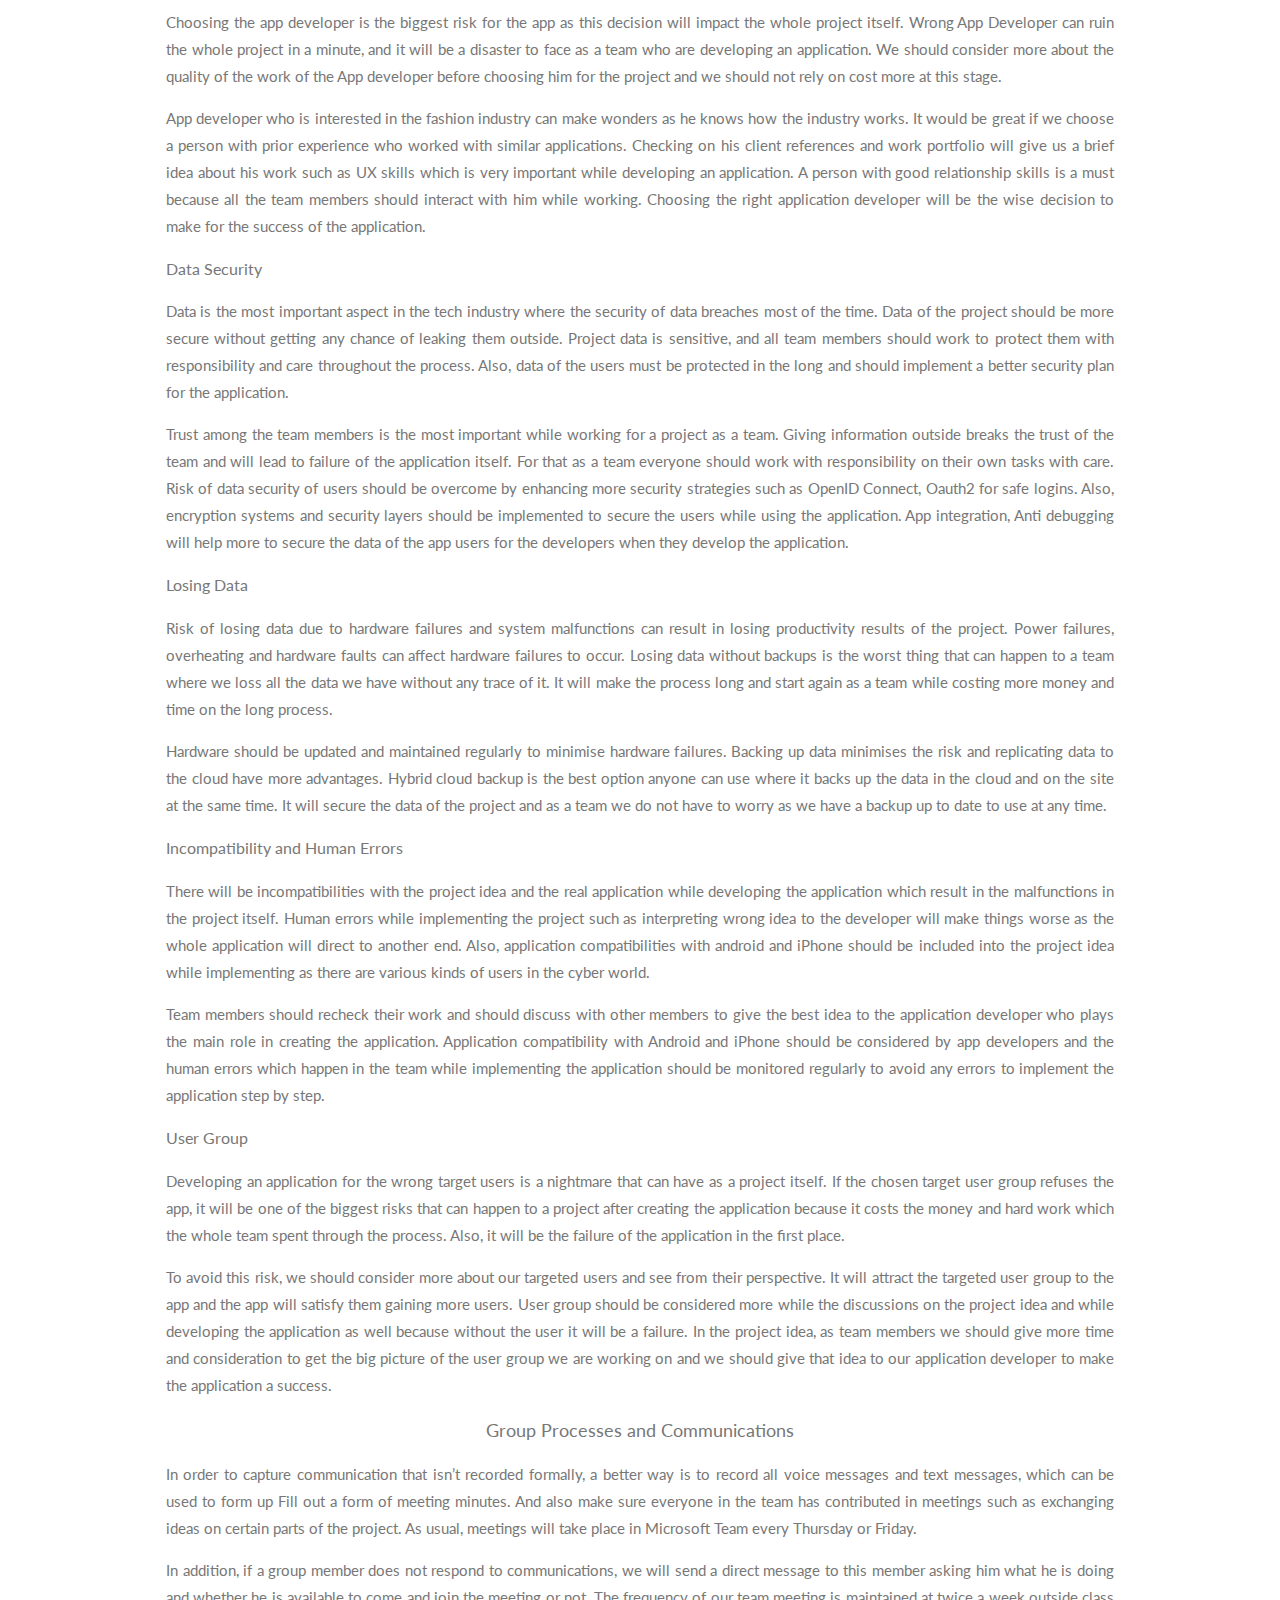
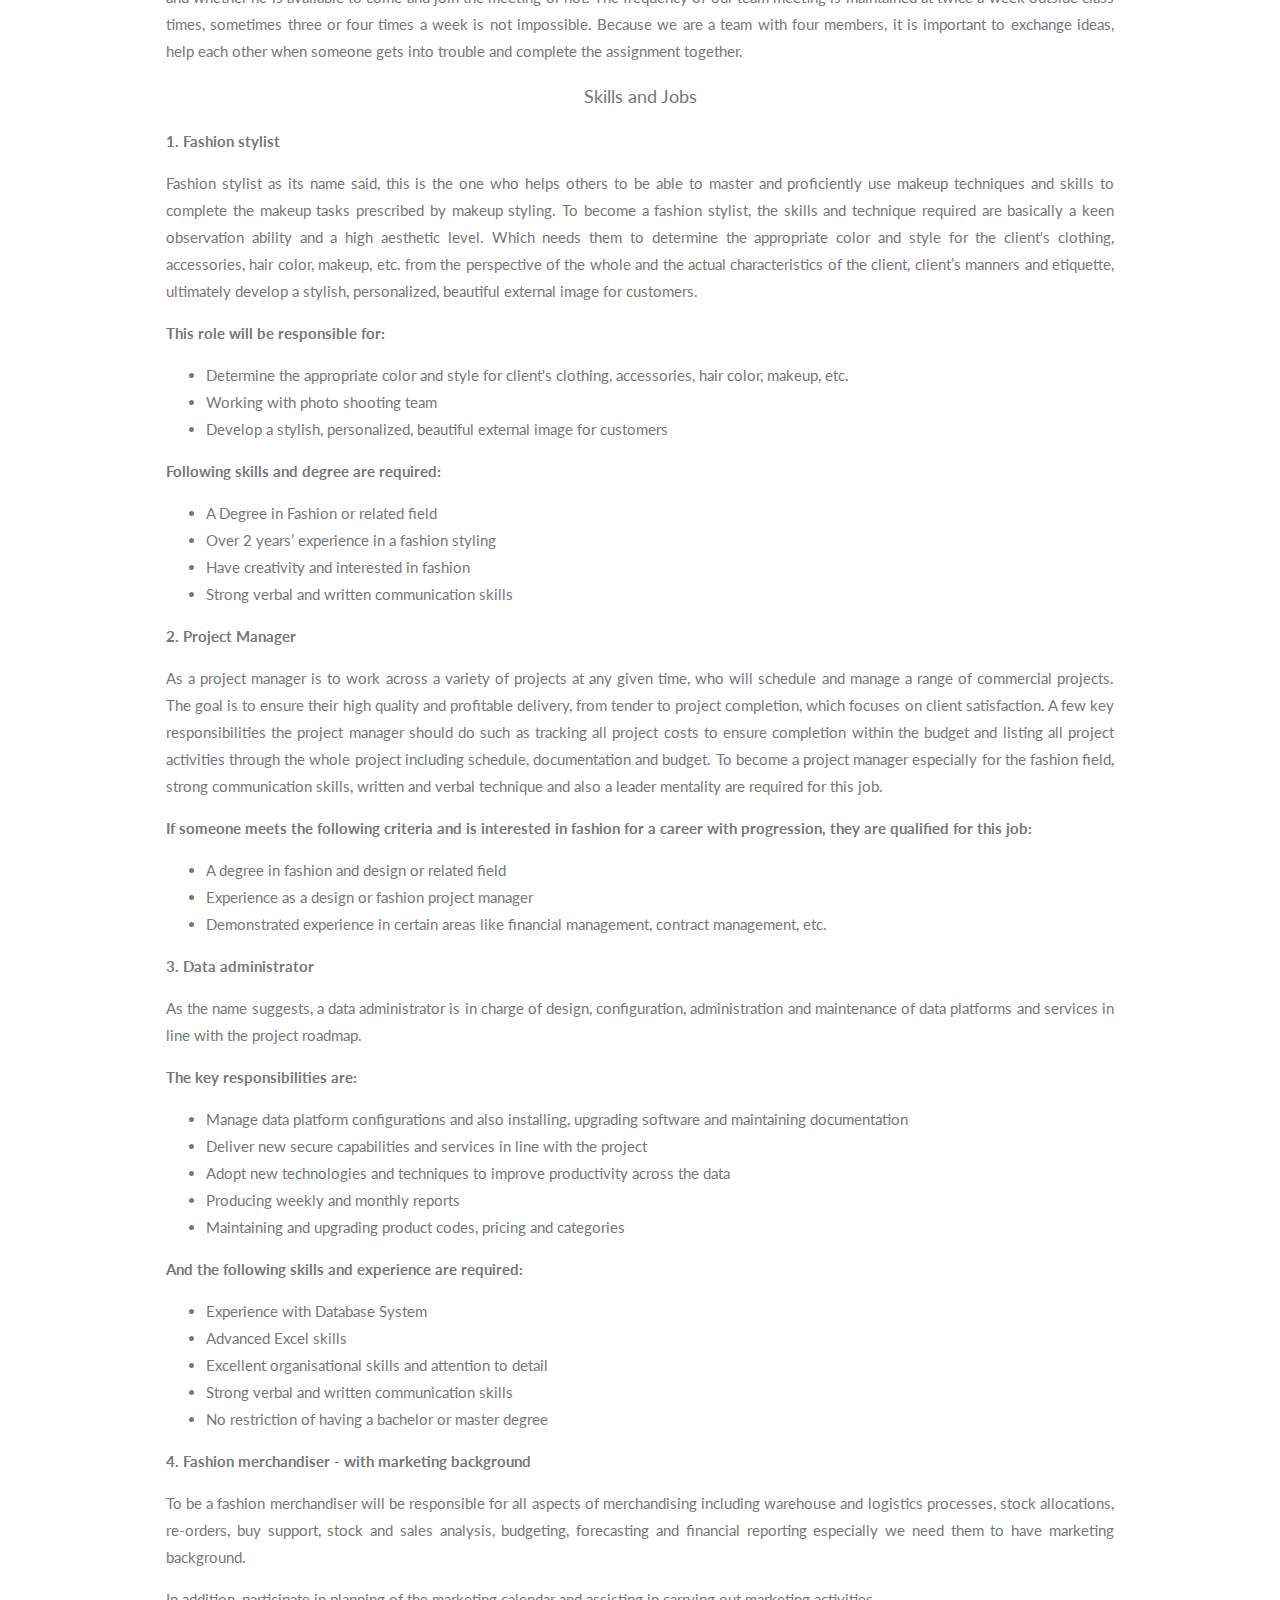
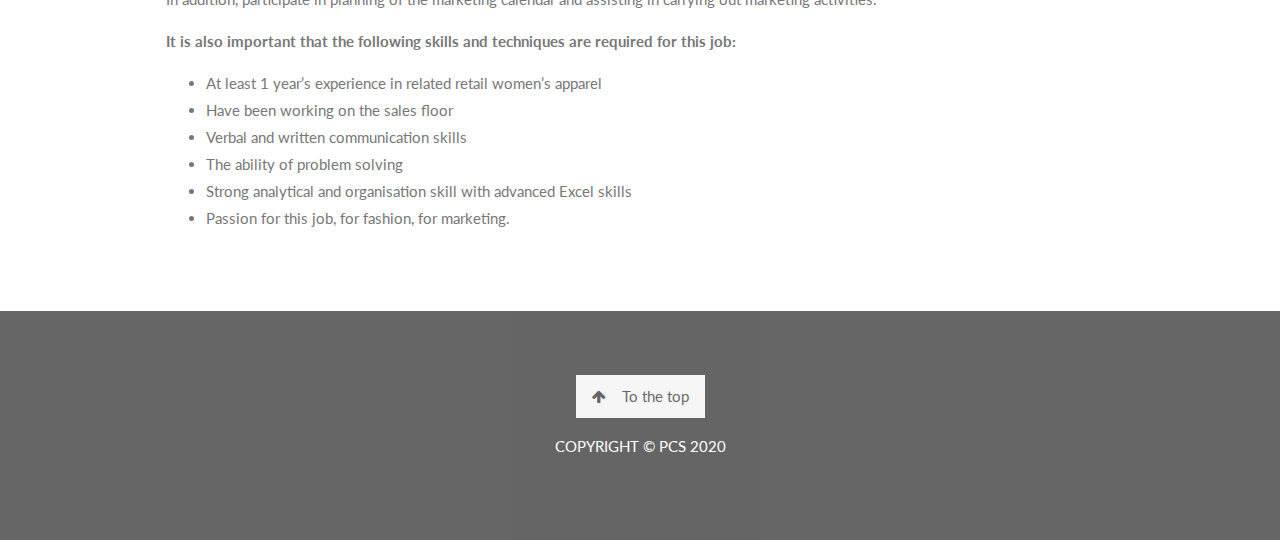
<file: project.html>
<!DOCTYPE html>
<html>
<title>ASSESMENT 3</title>
<meta charset="UTF-8">
<meta name="viewport" content="width=device-width, initial-scale=1">
<link rel="stylesheet" href="https://www.w3schools.com/w3css/4/w3.css">
<link rel="stylesheet" href="https://fonts.googleapis.com/css?family=Lato">
<link rel="stylesheet" href="https://cdnjs.cloudflare.com/ajax/libs/font-awesome/4.7.0/css/font-awesome.min.css">
<link rel="stylesheet" href="styletemplate.css">

<body>
    <!-- Navbar (sit on top) -->
    <div class="w3-top">
        <div class="w3-bar" id="myNavbar">
            <a class="w3-bar-item w3-button w3-hover-black w3-hide-medium w3-hide-large w3-right" href="javascript:void(0);" onclick="toggleFunction()" title="Toggle Navigation Menu">
                <i class="fa fa-bars"></i>
            </a>
            <a href="index.html#teamprofile" class="w3-bar-item w3-button w3-hide-small"> TEAM PROFILE</a>
            <a href="index.html#tools" class="w3-bar-item w3-button w3-hide-small"> TOOLS</a>
            <a href="index.html#projectdes" class="w3-bar-item w3-button w3-hide-small"> PROJECT DESCRIPTION </a>
            <a href="project.html" class="w3-bar-item w3-button w3-hide-small"> PROJECT IDEAS </a>
            <a href="index.html#meetings" class="w3-bar-item w3-button w3-hide-small"> MEETINGS</a>
            <a href="index.html#feedandref" class="w3-bar-item w3-button w3-hide-small"> FEEDBACK and REFLECTION</a>
            <a href="index.html#references" class="w3-bar-item w3-button w3-hide-small"> REFERENCES</a>
            <a href="index.html#" class="w3-bar-item w3-button w3-hide-small w3-right w3-hover-red">
                <i class="fa fa-search"></i>
            </a>
        </div>

        <!-- Navbar on small screens -->
        <div id="navDemo" class="w3-bar-block w3-white w3-hide w3-hide-large w3-hide-medium">
            <a href="#teamprofile" class="w3-bar-item w3-button w3-hide-small"> TEAM PROFILE</a>
            <a href="#tools" class="w3-bar-item w3-button w3-hide-small"> TOOLS</a>
            <a href="#projectdes" class="w3-bar-item w3-button w3-hide-small"> PROJECT DESCRIPTION </a>
            <a href="#" class="w3-bar-item w3-button">SEARCH</a>
        </div>
    </div>
    <!-- Container (Project Idea Section) -->

    <div class="w3-content w3-container w3-padding-64" id="projectidea">

        <h3 class="w3-center"> PROJECT IDEAS </h3>

        <p>
            <h5>
                <center> Overview
            </h5>
            </center>
        </p>



        <p>Fashion and dressing up is never easy for everyone. Some have good eyes on fashion and immediately know what to wear while others just grab the first thing they can get from their wardrobe, and the other bunch spends so much time thinking on what to wear. As a group we propose to help solve this issue faced by many in day to day basis. The solution we arrived to as a group is building a fashion application that suggests daily outfit recommendation basing on weather, location and type of events required. The result we aim to obtain is to lessen the hours spend by users in choosing their outfits. As a group, we hope to see our app users spend more valuable activities of their time rather than spending it worrying what to wear or feeling insecure and unsure of their outfits.
        </p>

        <p>
            According to The Telegraph, a recent study found that the average woman, in the course of her lifetime, spends almost one year standing in front of her closet deciding what to wear. This is why our group came up with a fashion app for a solution. It will reduce the ladies wasted hours on deciding what to wear because the app will suggest daily outfits according to weather, location and event. The user does not have to actively sort out her clothes or match them by colors, as the app will actively perform this itself. The main tasks user has to take is to upload their collection of clothes through scanning the barcodes on the dress’s tags when newly bought or scan the existing clothes they have in their wardrobe. As of present there are only three available useful fashion planning/solutions applications in the market today. These three applications contains some of the similar features we propose. These apps are ClosetSpace, GlamourOutfit and YourCloset.
        </p>
        <p>
            ClosetSpace is similar to our proposed project as it offers the same function of recommending outfits according to the weather, but does not allow the user to choose location and gather outfit suggestions according to that. This app is also accessible through computer and phone. Then, GlamourOutfit another fashion app that allows user to select the type of event, weather and other details the user will provide and then suggests an outfit. However, it requires hours to process outfit recommendations which means users has to input their requests day before their planned events. Lastly, YourCloset, it has many features including virtual closet, outfits and clothes photos/files are also backed up in Google and only accessible in Android phones. YourCloset allows users to plan everyday outfit in calendar, but similar to ClosetSpace, users has to actively spend time on choosing and matching their outfits in the app. It does not actively suggest or recommend any outfits. All these apps have its ups and downs which gave our project the winning edge to be different.
        </p>

        <p>
            Our proposed fashion application is consist of the combined special features of the 3 comparative apps in the market. ‘Noting to Wear’ our fashion application has advantageous features such us, daily outfit recommendation according to weather, location and event – allowing users to plan everyday outfit in calendar with little to less effort by just uploading their collection of clothes through scanning the barcodes/QR codes that comes with the clothes when they users newly purchased it, or scanning the actual clothes themselves. Unlike the combination of 3 similar applications available in the market, we are offering an alternative that is less time consuming, available on the go and help users in reducing their time deciding what to wear.
        </p>


        <p>
            <h5>
                <center> Aims
            </h5>
            </center>
        </p>

        <p>
            Our group aims to finish the project within the scheduled timetable, with the same level of quality, within the specified guidelines and hoping to do the best we can with the time we have been given.
            As for our proposed application, by the end of this of this semester we aim to compose a layout of our application in Figma and successfully show how the proposed application should look like. By completing this objective we hope to distribute another survey to confirm the potential consumers’ needs and from there, we will build our application more suitable to users’ taste and needs.

        </p>



        <p>
            <h5>
                <center> Plans and Progress
            </h5>
            </center>
        </p>

        <p>
            The project idea that the group came up with was a combination of all ideas presented by each member. Catherine’s and Jack’s idea revolved around interactive maps, while Shashika revolved around the fashion industry. So, the group came up with the idea of a fashion app which you can program based on your location and weather (interactive map – Jack and Catherine), then suggesting what appropriate styles and clothes (fashion – Shashika) the user should wear. Initially, the group bounced other couple of ideas – Catherine thought of an interactive safety map, which aims to be used by developers and local councils in improving their shared spaces in accordance to public’s feedback and ensuring the safety of their people. Jack also introduced the idea of having a map that would keep track of people’s location movements in order to help minimize the spread of the virus. This app aims to collect people's location information to identify the hotspots and warn users on their intended travels. However, as we know, shortly after we have discussed this, the government introduced the Covid-Safe app and other similar mobile applications have surfaced. Unfortunately, we could not think of additional features to make our idea stand out. 
</p>
<p>
    So, we decided on fashion, as that is where the money usually flows. We also had another hurdle, Bank joined our group later and we have missed his idea, by the time he joined our group we already settled on the fashion idea. But even so, Bank was very helpful and knowledgeable in enhancing our project idea. Based on the feedbacks gathered from the tutor and lecturer, it was confirmed that the project idea we came up as a group was great and from the researches done by each members, it could even have opportunity to sell in the market as there are only limited application of the same sort is offered and are not even as helpful as we proposed. 
             </p>

<p>
    As a group working collaboratively on this project, we have agreed to divide the parts and work on it on a weekly basis. To successfully conduct this assignment, we communicated hugely using Microsoft teams, we also made a Google document which is available for every group member to view and edit or add their parts. Then, for each week, each member is also assigned with a part and has one week to complete it. The group then conducts a meeting to discuss each part and the possible solutions or ideas that should be included in those areas, collaboratively and as a group. When each member is satisfied and has fully understood the information and the standard of ideas required for their part, they then work individually and complete their assigned part and submit it every end of the week and post in the group feed for feedback.
</p>

<p>
    For the first week, the tasks agreed to be completed on was the Timeline, Tools, Risks, Roles and Testing. It was fair to say that most members have done a good job completing their assigned tasks. Communication was also great, and everyone was very helpful when one has questions or requires additional help in completing their parts. Then, comes week two, the group has to complete Skills and Jobs, Scopes and Limits, Overview, Aims, Tools and Technologies, Plans and Progress, and Group process and career plans. This was a busy week for the team, but as intended, the group had a meeting first agreed on what the information are required for each part then, separate to work independently on them. It was quite challenging for some and did not complete their parts on the date agreed. Third week comes, communication was at it least, the team only communicated during the set meeting, it may be assumed that the team was busy working on each of their assigned tasks. The team also did not meet their deadlines; however, in the end it was still completed. Overall, the process of completing the project was a good experience for the team to learn and know more about each other. 
</p>




        <p>
            <h5>
                <center> Roles
            </h5>
            </center>
        </p>
        <p><b>Lead Developer</b></p>
        <p>A lead developer has the specific abilities and skills,
            but the most important is the lead developer can act as a leader of the whole project who can mentor, provide general design guidance and encourage the team to exchange ideas in the product’s development stages.
            Which we suggest <b>Catherine</b> to be the lead developer, because she is an amazing leader in our group who guides us to achieve our goals with her organization and leadership skills.
            A lead developer needs someone like her that not only can enhance the internal cohesion in the team, but also improve the efficiency of teamwork. It is no doubt that Catherine is the best member of our group to be the lead developer of the project.
        </p>

        <p><b>Application Developer</b></p>
        <p>As the name suggests, an application developer is someone who creates and tests the applications designed for the project.
            What an application developer needs is good at coding and following the suggestion of the lead developer.
            Therefore, <b>Jack</b> is the one that is able to handle this job. For the reason that Jack tends to be quiet most of the time, but he still delivers up to standard work output.
            He is a flexible person who has a good view on what he is doing. Jack is someone who is capable of overcoming difficulties and solving problems silently and efficiently.
            The position of application developer also gives him a great chance to show his talent of coding.
        </p>

        <p><b>Cyber Security Expert</b></p>
        <p>A cyber security expert is a person who protects the data of our project. Because we are living in the big data era, it is becoming more and more important to protect user data from disclosure.
            A cyber security expert will be able to provide solutions with security issues which will improve the productivity of members in the project and also attract more users.
            <b>Shashika</b> is the person who we assigned for this role. The reason why we chose her to be the cyber security expert is because she is good at this domain of cyber security and her ideal job is to employ in the cyber security field.
            And so she is able to assist users in providing a safe and secure environment.
        </p>

        <p><b>User Interface Designer</b></p>
        <p>User interface is significant because it gives the first impression on the user, it is the key factor of whether the user will continue to use the application or not.
            UI design focuses on the user's visual experience, flexibility and efficiency of use and aesthetics and minimalist design.
            The assignee of this role is <b>Bank</b>. Although his dream job is cloud engineer, he still has interest in designing staff.
            He uses many mobile and PC applications, which gives him some experience of UI design. And also Bank is learning User-centred Design that may make a big difference on designing user interface for this project application.
        </p>

        <p>



        </p>




        <p>
            <h5>
                <center> Scopes and Limits
            </h5>
            </center>
        </p>
<h6>Scopes</h6>
<p>
Noting to wear application has two main scopes which fashionable young ladies can choose outfits with the help of this application for two situations. Weather and events are the reasons where most people must choose their outfits. Fashionable ladies face this problem more often as they get confused when they think what to wear as the situation stands out. Features such as dressing the avatar give more help to choose outfits with confidence for the users. More features give more help and it makes it easy for the users on the go.
</p>
<h6>Choosing what to wear according to the weather</h6>
<p>
    The main scope of the application is helping young ladies to maintain their fashions with their own closet while adapting to the weather changes and events. Clothes which you buy or which you already have in your closet will be uploaded to the application to decide what you should wear according to the weather conditions by encouraging users to allow the location. Uploading the clothes you already have by their barcode will be an additional feature where you can maintain your closet at the same time. The application will go through the clothes which are in the system and give you a result to wear according to the current weather.
</p>
<h6>Choosing what to wear according to the event</h6>
<p>
    Planning outfits for events which users create through their calendar is another main feature this application consists of. The application connects with the calendar and decides the best outfit according to the weather and event both. Fashionable ladies always give extra effort to give their best appearance for events such as casual, evening, date nights etc. This application helps those ladies by giving the best outfit according to the database and cheering the user in no time.

</p>
<h6>Function of an avatar to check the outfit compatibility</h6>
<p>
    Avatar will be used to dress the outfits which are in the system and users can check how fashionable they look as per their own taste. This avatar can be changed according to your taste such as skin complexion, body type, face, hair etc. These settings will give the users to change the avatar according to their body types and feel that they are dressing themselves to check the outfits on the go. This feature helps users to match outfits before trying the outfits in real and make users more comfortable with their own choices.
</p>
<h6>Virtual Closet Tour</h6>
<p>
    Users can have their own closet in Noting to wear application where users can remove and add clothing pieces. Users can have different sections for their clothes like a real wardrobe. Users can have a virtual closet tour which can be used to get a better picture to know what they have in their real closet. Users can change the closet settings such as closet type, background, section etc as their taste. Users will love this feature as they can use this to match the outfits they have already and make decisions such as buying new clothes to add up to match more.

</p>
<h6>Outfit Suggestions</h6>
<p>
    Outfit suggestion feature comes using the databases such as user history, user location, future events etc. Previous selected outfits make it easy for the application to get a good idea about the taste of the user to create suggestions. This feature will suggest two main suggestions for users which consists of more matched outfits to try on and new outfits that can add to user closets. It helps users to expand their real wardrobe with more clothes and match more clothes to create more stylish outfits. 

</p>
<h6>Limits</h6>
<p>
    There are limits for every application which we want to expand our creation with new ideas but where limitations come into reality. Successful applications can expand to new idea implementations to help users more in the process. In the initial stage, the main scope is the most important to create the application and get an own identity itself to gain more new users. Compared to other established competitive applications, there will be more limitations that we can not follow in our initial stage with costs and lack of experience in the industry. But it will be great to have a good picture of our limits to attract more users in near future.

</p>
<h6>Feature for shopping clothes</h6>
<p>
    Users will be happy to have a shopping feature in one click away while they match their outfits through the application. This feature will drag the attraction of most clothing companies as they can gain sales from the users of the application. There should be a steady user base to implement this feature as it should gain sales for the companies who are going to sell in the shopping section of the application. Because of that, this feature should be added in the future after gaining a steady user group who uses the application regularly.

</p>
<h6>Creating the avatar with real face of the user</h6>
<p>
    Users will be happy to dress their avatar with their real clothes which they own. Also, the users will be thrilled to have an avatar which defines themselves. Creating an avatar with the real face of the user will be the solution to implement the avatar. Real photo of the user will need to upload to the application and it will make the face of the avatar by using that photograph.  But this will cost more to do in the initial stage, and it will complicate the project while developing. Because of that this feature should be added in the future to develop the avatar to give a nice feature for the application. 
</p>
    



        <p>



        </p>




        <p>
            <h5>
                <center> Tools and Technologies
            </h5>
            </center>
        </p>



        <p>



        </p>







        <p>
            <h5>
                <center> Testing
            </h5>
            </center>
        </p>



        <p>
            Our product is aiming to help people find what to wear fashionably in their daily lives, so the wear suggestions given are principal activities in this project. Our product is offered to the general public of all ages, and every one of them has their own appetite for fashion choices. The thing we should test is whether our product’s fashion sense caters to different users ‘tastes. To find out whether we are building the right product, the user’s satisfaction degree to the wear suggestions is what we need to test. Hence, there is a user testing plan.

        <center> <img src="testing.PNG" alt="testing" width="700" height="500"> </center>
        <center> <img src="testing2.PNG" alt="gnatt" width="700" height="300"> </center>
            
        </p>

<p>
    <b> Testing indicators: </b>
    <p>
        <ul>
            <li>Number of testing users: 500 </li>
            To be defined as a reasonable user testing, approximately the number of testing users we will need is 500.
            
            <li> Satisfaction degree: over 70% </li>
            To be defined as a successful product, over 70% positive responses from the user testing are expected.
            
</ul>
</p>






        <p>
            <h5>
                <center> Timeframe
            </h5>
            </center>
        </p>
        <center> <img src="gnatt table.PNG" alt="gnatt" width="700" height="460"> </center>




        <p>
            <h5>
                <center> Risks
            </h5>
            </center>
        </p>
<p>
Risks are the facts that discourages a project where the team members must face and overcome it. Decisions make risks more powerful and sometimes avoid them without any problem. Developing an application is not an easy task but not a task which we cannot achieve with the right products and people. Unfortunately, there are some risks that we will have to face while developing our project as team members.
</p>
<h6>Choosing the Application Developer</h6>
        <p>
Choosing the app developer is the biggest risk for the app as this decision will impact the whole project itself. Wrong App Developer can ruin the whole project in a minute, and it will be a disaster to face as a team who are developing an application. We should consider more about the quality of the work of the App developer before choosing him for the project and we should not rely on cost more at this stage.       


        </p>
<p>
    App developer who is interested in the fashion industry can make wonders as he knows how the industry works. It would be great if we choose a person with prior experience who worked with similar applications. Checking on his client references and work portfolio will give us a brief idea about his work such as UX skills which is very important while developing an application. A person with good relationship skills is a must because all the team members should interact with him while working. Choosing the right application developer will be the wise decision to make for the success of the application.
</p>
<h6> Data Security </h6>
        <p>
Data is the most important aspect in the tech industry where the security of data breaches most of the time. Data of the project should be more secure without getting any chance of leaking them outside. Project data is sensitive, and all team members should work to protect them with responsibility and care throughout the process. Also, data of the users must be protected in the long and should implement a better security plan for the application.

        </p>
<p>
    Trust among the team members is the most important while working for a project as a team. Giving information outside breaks the trust of the team and will lead to failure of the application itself. For that as a team everyone should work with responsibility on their own tasks with care. Risk of data security of users should be overcome by enhancing more security strategies such as OpenID Connect, Oauth2 for safe logins. Also, encryption systems and security layers should be implemented to secure the users while using the application. App integration, Anti debugging will help more to secure the data of the app users for the developers when they develop the application. 
</p>

<h6>Losing Data</h6>
        <p>
Risk of losing data due to hardware failures and system malfunctions can result in losing productivity results of the project. Power failures, overheating and hardware faults can affect hardware failures to occur. Losing data without backups is the worst thing that can happen to a team where we loss all the data we have without any trace of it. It will make the process long and start again as a team while costing more money and time on the long process.
    </p>
<p>
    Hardware should be updated and maintained regularly to minimise hardware failures. Backing up data minimises the risk and replicating data to the cloud have more advantages. Hybrid cloud backup is the best option anyone can use where it backs up the data in the cloud and on the site at the same time. It will secure the data of the project and as a team we do not have to worry as we have a backup up to date to use at any time.
</p>
<h6>Incompatibility and Human Errors</h6>
 <p>
There will be incompatibilities with the project idea and the real application while developing the application which result in the malfunctions in the project itself. Human errors while implementing the project such as interpreting wrong idea to the developer will make things worse as the whole application will direct to another end. Also, application compatibilities with android and iPhone should be included into the project idea while implementing as there are various kinds of users in the cyber world.
 

        </p>

<p>
    Team members should recheck their work and should discuss with other members to give the best idea to the application developer who plays the main role in creating the application. Application compatibility with Android and iPhone should be considered by app developers and the human errors which happen in the team while implementing the application should be monitored regularly to avoid any errors to implement the application step by step.
</p>
<h6>User Group</h6>
<p>
    Developing an application for the wrong target users is a nightmare that can have as a project itself. If the chosen target user group refuses the app, it will be one of the biggest risks that can happen to a project after creating the application because it costs the money and hard work which the whole team spent through the process. Also, it will be the failure of the application in the first place.
</p>
<p>
    To avoid this risk, we should consider more about our targeted users and see from their perspective. It will attract the targeted user group to the app and the app will satisfy them gaining more users. User group should be considered more while the discussions on the project idea and while developing the application as well because without the user it will be a failure. In the project idea, as team members we should give more time and consideration to get the big picture of the user group we are working on and we should give that idea to our application developer to make the application a success.
</p>
        <p>
            <h5>
                <center> Group Processes and Communications
            </h5>
            </center>
        </p>

        <p>
            In order to capture communication that isn’t recorded formally, a better way is to record all voice messages and text messages, which can be used to form up Fill out a form of meeting minutes.
            And also make sure everyone in the team has contributed in meetings such as exchanging ideas on certain parts of the project.
            As usual, meetings will take place in Microsoft Team every Thursday or Friday.
        </p>
        <p>
            In addition, if a group member does not respond to communications, we will send a direct message to this member asking him what he is doing and whether he is available to come and join the meeting or not.
            The frequency of our team meeting is maintained at twice a week outside class times, sometimes three or four times a week is not impossible.
            Because we are a team with four members, it is important to exchange ideas, help each other when someone gets into trouble and complete the assignment together.
        </p>


        <p>



        </p>







        <p>
            <h5>
                <center> Skills and Jobs </center>
            </h5>
        </p>

        <p><b>1. Fashion stylist</b></p>
        <p>Fashion stylist as its name said, this is the one who helps others to be able to master and proficiently use makeup techniques and skills to complete the makeup tasks prescribed by makeup styling.
            To become a fashion stylist, the skills and technique required are basically a keen observation ability and a high aesthetic level.
            Which needs them to determine the appropriate color and style for the client's clothing, accessories, hair color, makeup, etc.
            from the perspective of the whole and the actual characteristics of the client, client’s manners and etiquette, ultimately develop a stylish, personalized, beautiful external image for customers.
        </p>
        <p><b>This role will be responsible for:</b>
            <ul>
                <li> Determine the appropriate color and style for client's clothing, accessories, hair color, makeup, etc. </li>
                <li> Working with photo shooting team </li>
                <li> Develop a stylish, personalized, beautiful external image for customers </li>
            </ul>
        </p>
        <p><b>Following skills and degree are required:</b>
            <ul>
                <li> A Degree in Fashion or related field </li>
                <li> Over 2 years’ experience in a fashion styling </li>
                <li> Have creativity and interested in fashion </li>
                <li> Strong verbal and written communication skills </li>
            </ul>
        </p>


        <p><b>2. Project Manager</b></p>
        <p>As a project manager is to work across a variety of projects at any given time, who will schedule and manage a range of commercial projects.
            The goal is to ensure their high quality and profitable delivery, from tender to project completion, which focuses on client satisfaction.
            A few key responsibilities the project manager should do such as tracking all project costs to ensure completion within the budget and listing all project activities through the whole project including schedule, documentation and budget.
            To become a project manager especially for the fashion field, strong communication skills, written and verbal technique and also a leader mentality are required for this job.
        </p>
        <p><b>If someone meets the following criteria and is interested in fashion for a career with progression, they are qualified for this job:</b>
            <ul>
                <li> A degree in fashion and design or related field </li>
                <li> Experience as a design or fashion project manager </li>
                <li> Demonstrated experience in certain areas like financial management, contract management, etc. </li>
            </ul>
        </p>


        <p><b>3. Data administrator</b></p>
        <p>As the name suggests, a data administrator is in charge of design, configuration, administration and maintenance of data platforms and services in line with the project roadmap.
        </p>
        <p><b>The key responsibilities are:</b>
            <ul>
                <li> Manage data platform configurations and also installing, upgrading software and maintaining documentation </li>
                <li> Deliver new secure capabilities and services in line with the project </li>
                <li> Adopt new technologies and techniques to improve productivity across the data </li>
                <li> Producing weekly and monthly reports </li>
                <li> Maintaining and upgrading product codes, pricing and categories </li>
            </ul>
        </p>
        <p><b>And the following skills and experience are required:</b>
            <ul>
                <li> Experience with Database System </li>
                <li> Advanced Excel skills </li>
                <li> Excellent organisational skills and attention to detail </li>
                <li> Strong verbal and written communication skills </li>
                <li> No restriction of having a bachelor or master degree </li>
            </ul>
        </p>


        <p><b>4. Fashion merchandiser - with marketing background</b></p>
        <p>To be a fashion merchandiser will be responsible for all aspects of merchandising including warehouse and logistics processes, stock allocations, re-orders, buy support,
            stock and sales analysis, budgeting, forecasting and financial reporting especially we need them to have marketing background.
        </p>
        <p>In addition, participate in planning of the marketing calendar and assisting in carrying out marketing activities.</p>
        <p><b>It is also important that the following skills and techniques are required for this job:</b>
            <ul>
                <li> At least 1 year’s experience in related retail women’s apparel </li>
                <li> Have been working on the sales floor </li>
                <li> Verbal and written communication skills </li>
                <li> The ability of problem solving </li>
                <li> Strong analytical and organisation skill with advanced Excel skills </li>
                <li> Passion for this job, for fashion, for marketing. </li>
            </ul>

            <p>



            </p>




    </div>
    <!-- Footer -->
    <footer class="w3-center w3-black w3-padding-64 w3-opacity w3-hover-opacity-off">
        <a href="#teamprofile" class="w3-button w3-light-grey"><i class="fa fa-arrow-up w3-margin-right"></i>To the top</a>
        <p> COPYRIGHT &copy; PCS 2020 </p>
        <div class="w3-xlarge w3-section">
        </div>
    </footer>

    <script src="jstemplate.js"></script>
</body>

</html>
</file>
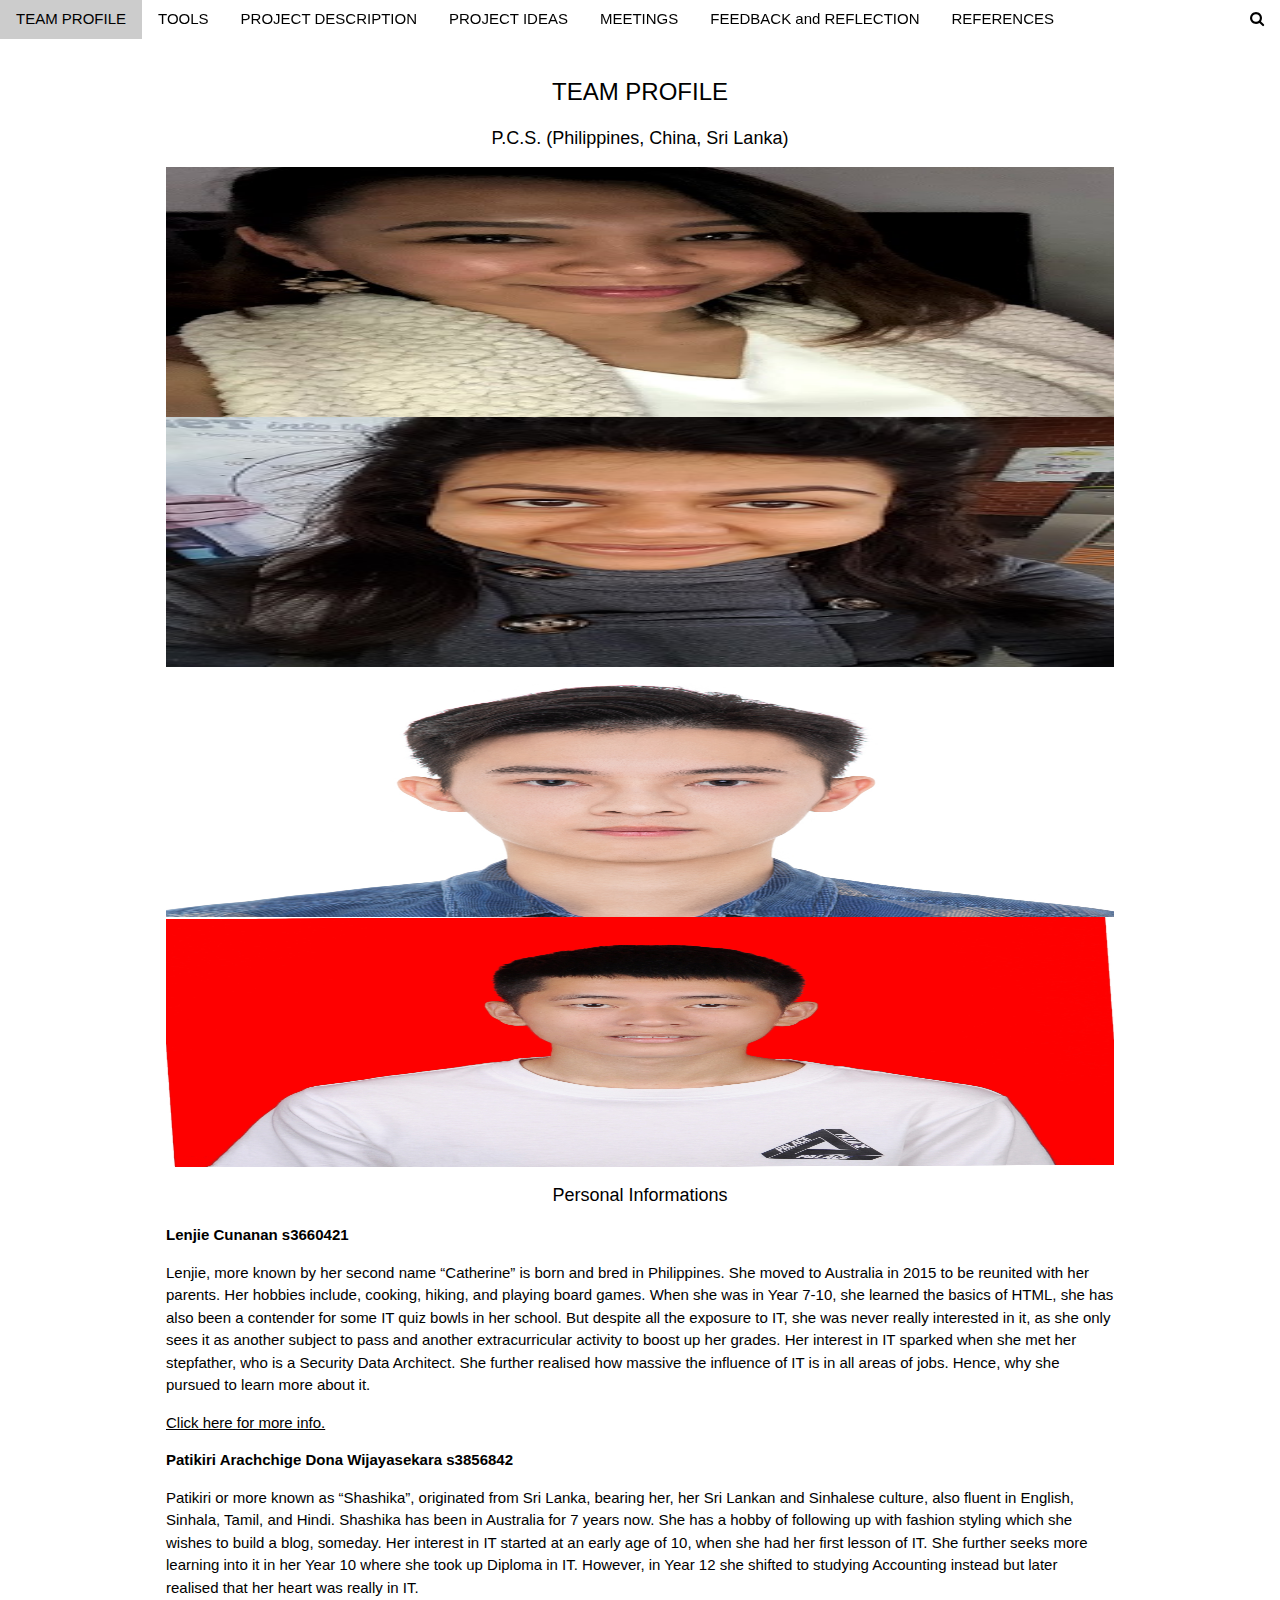
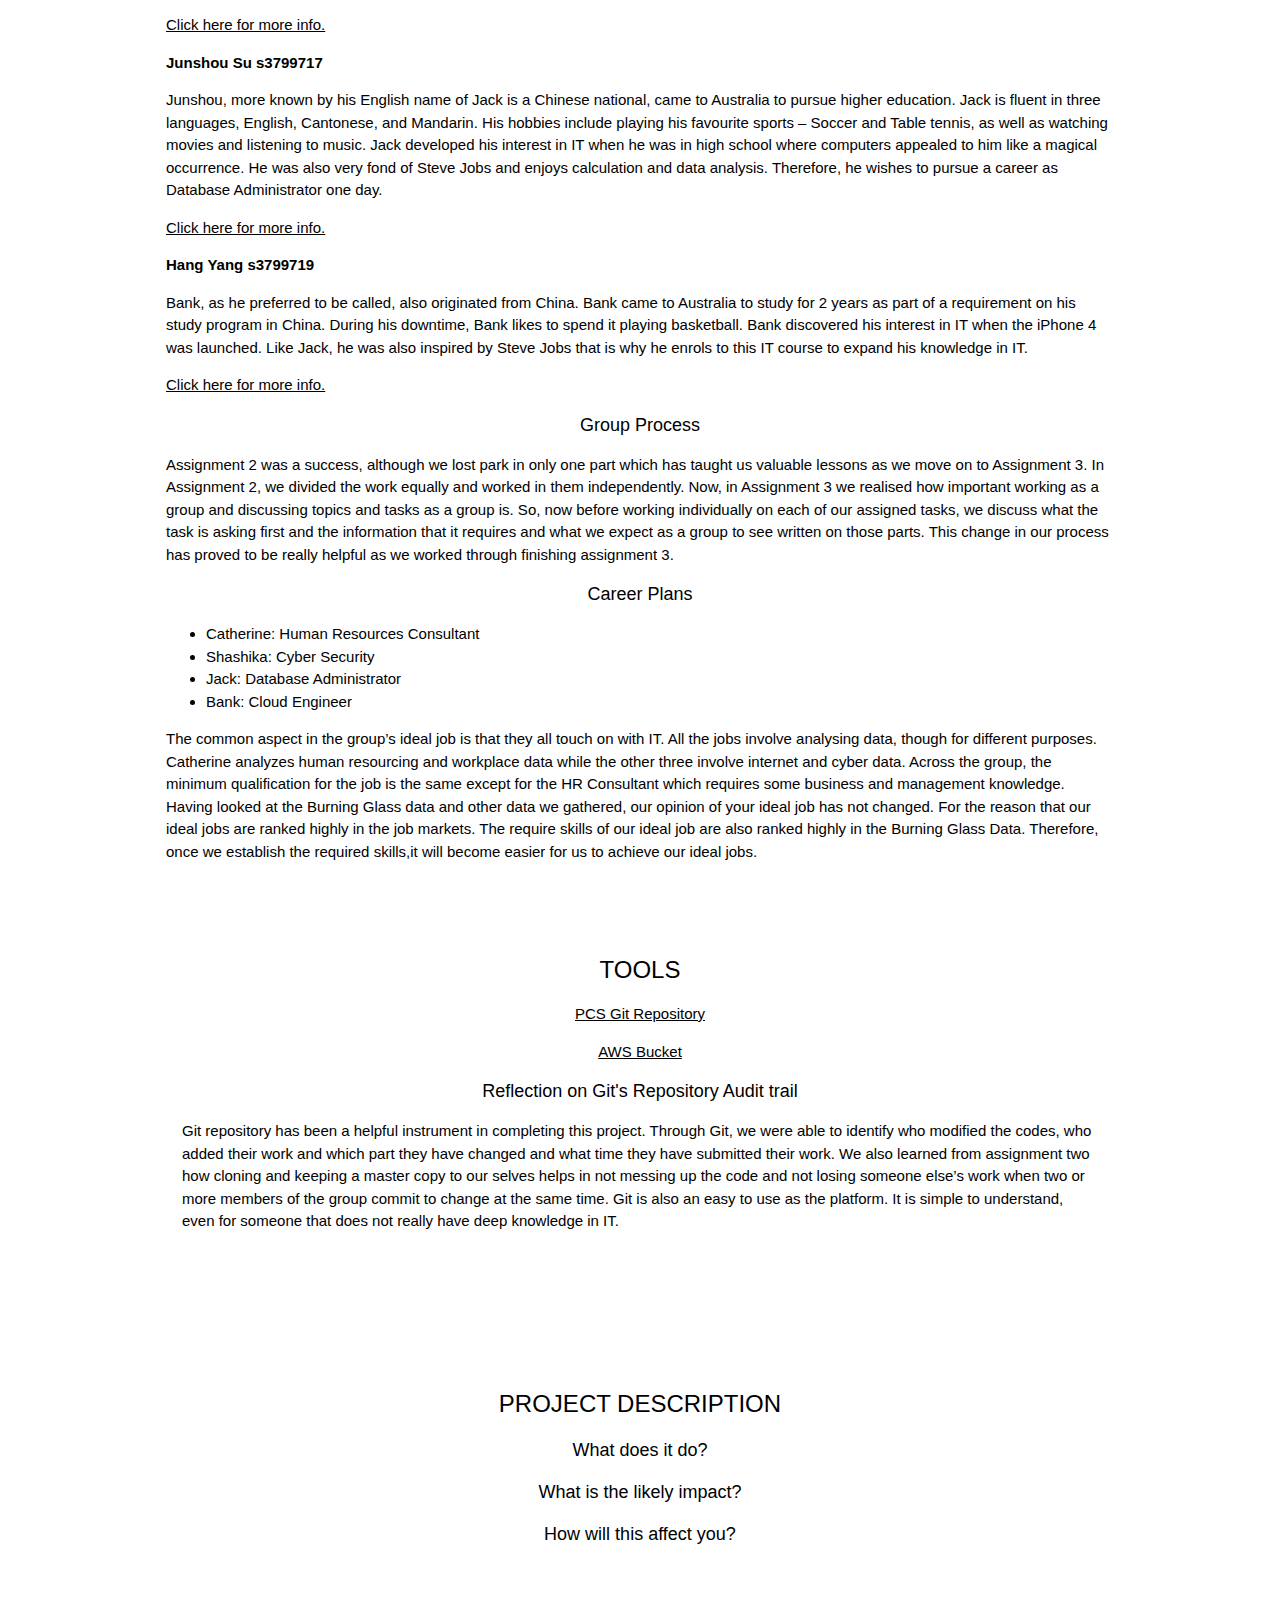
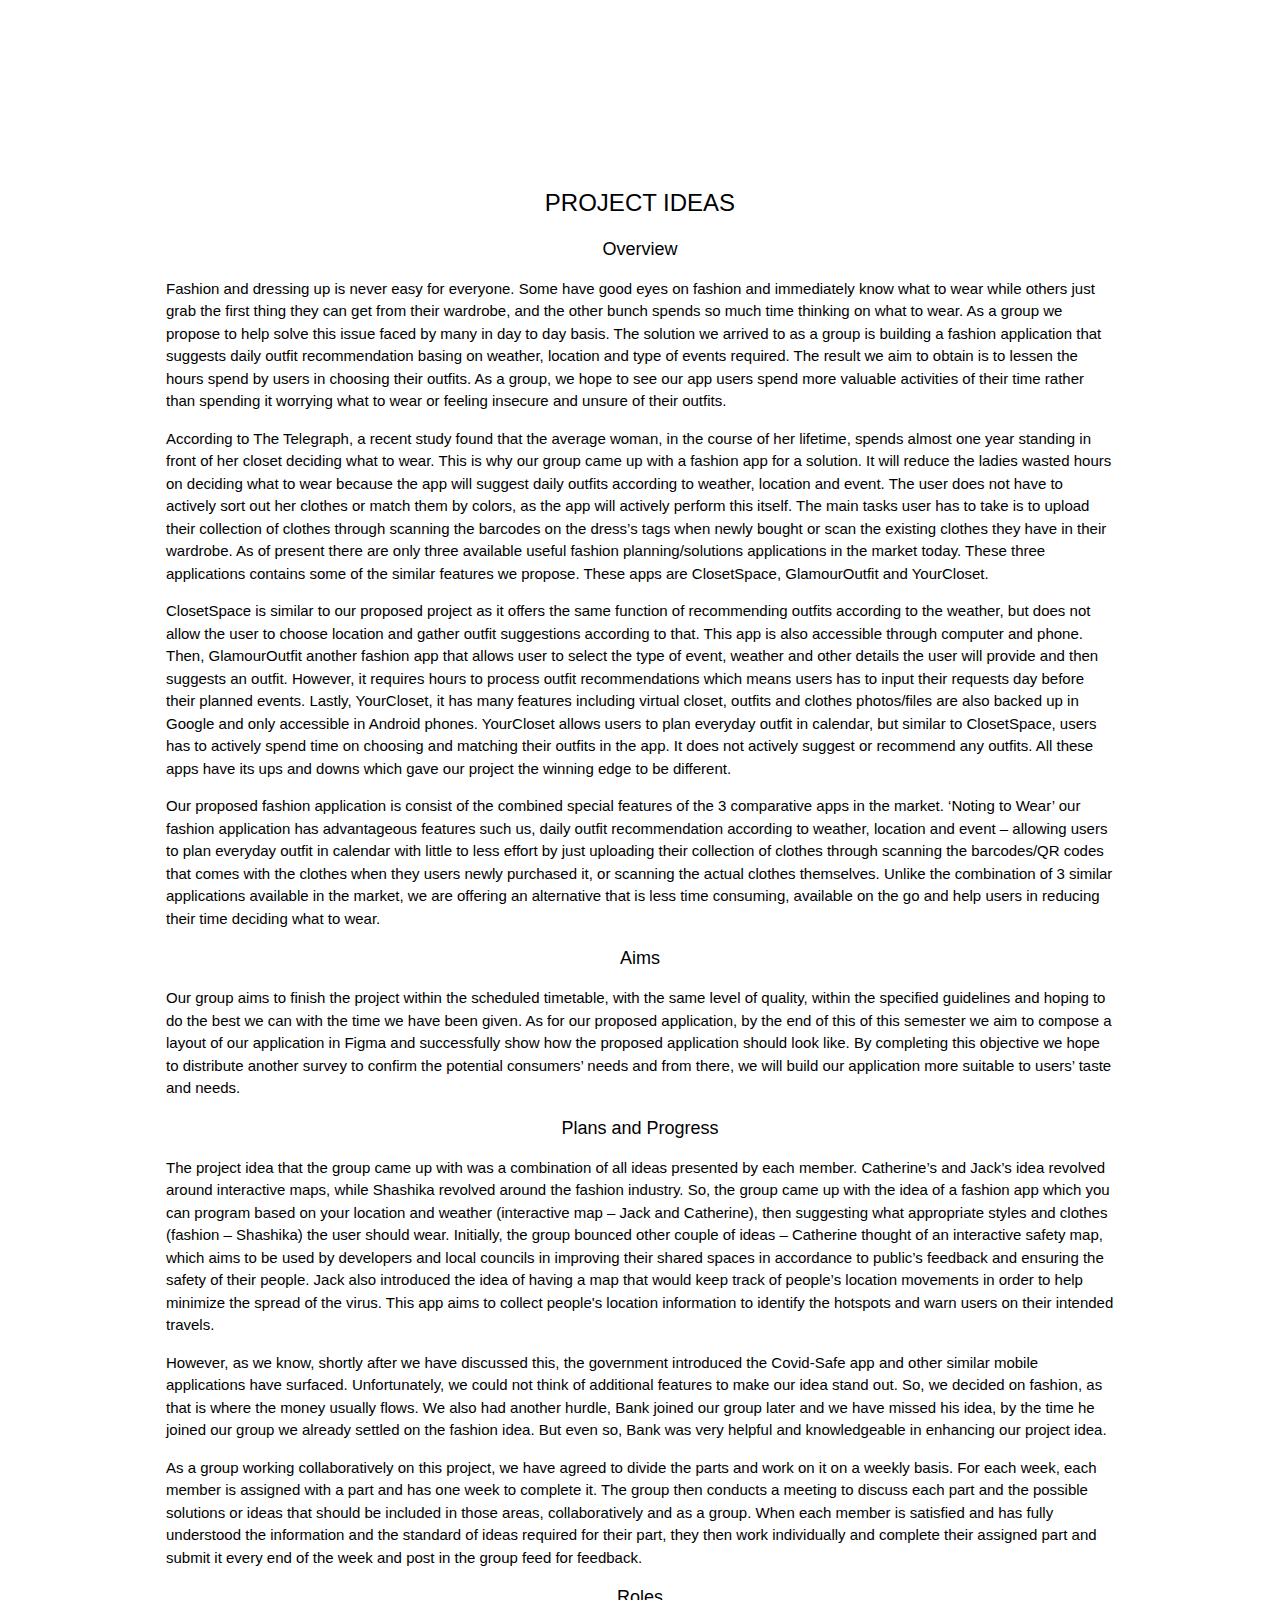
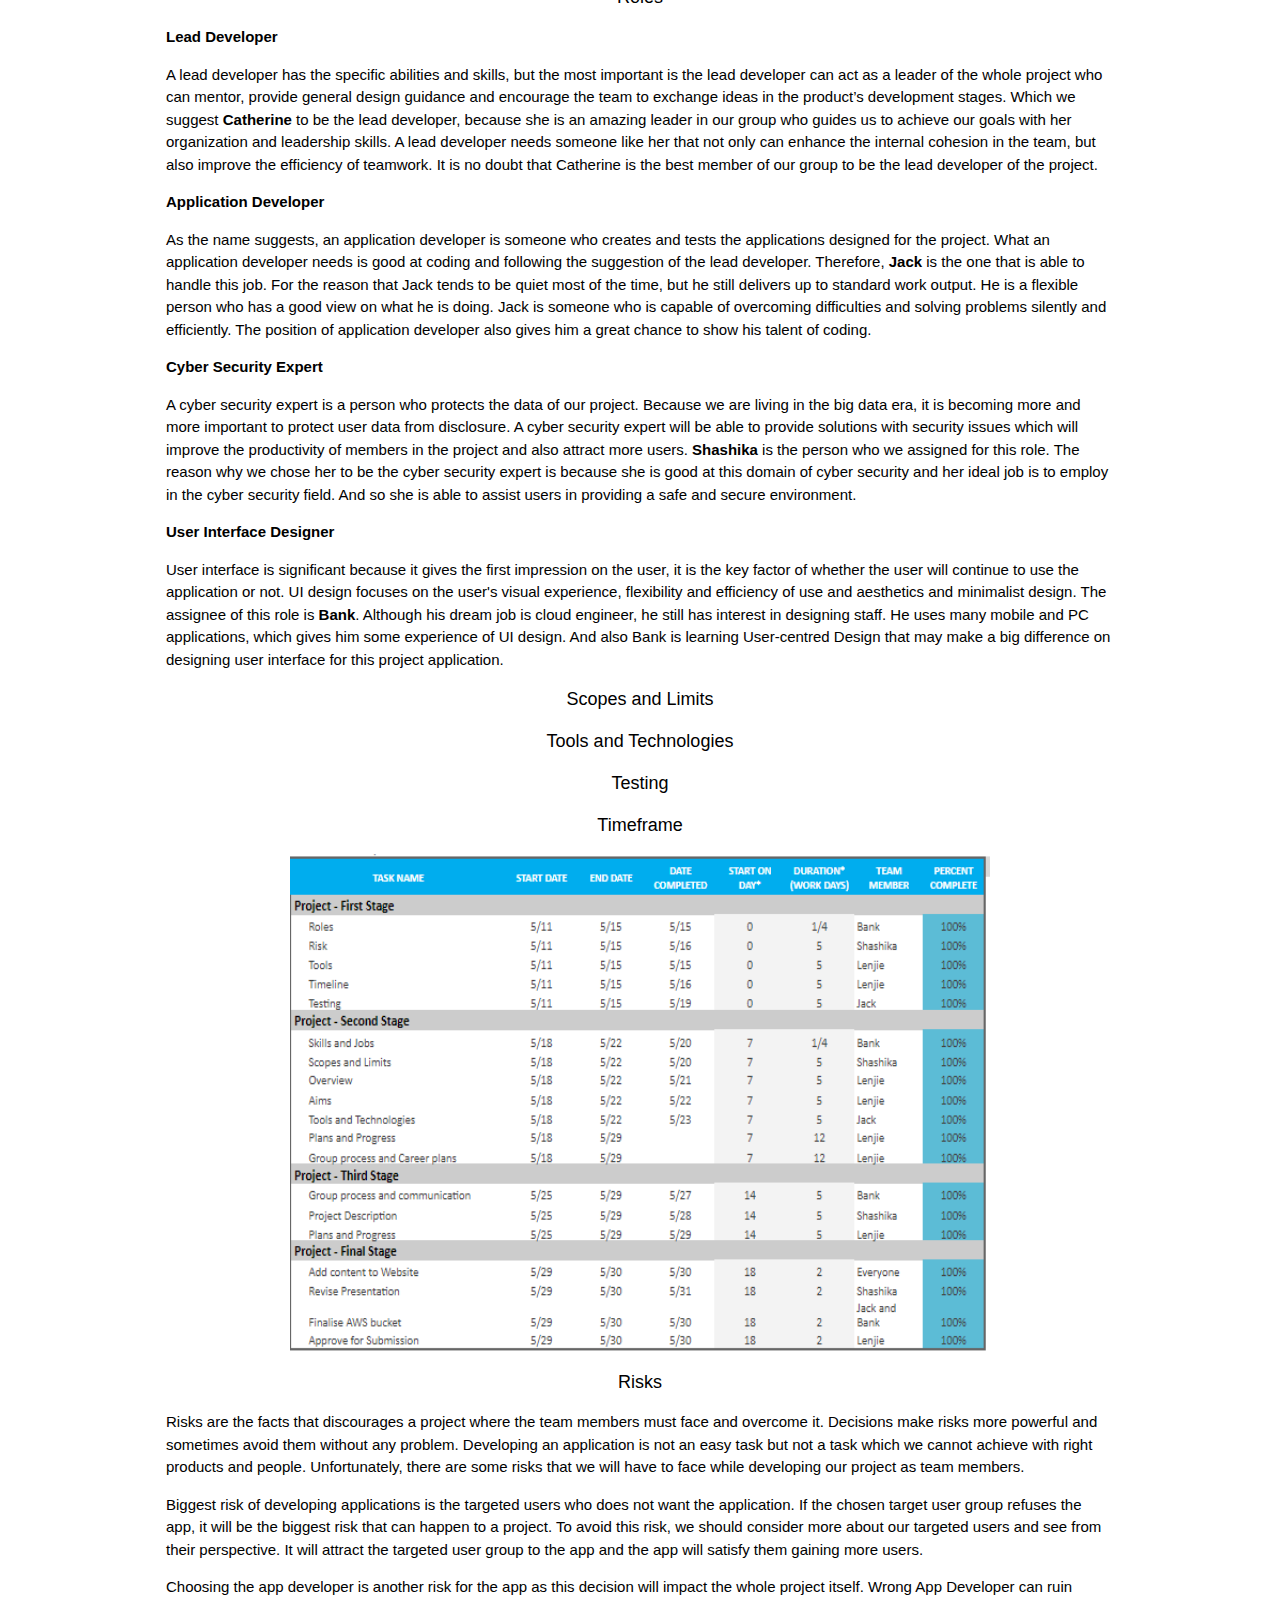
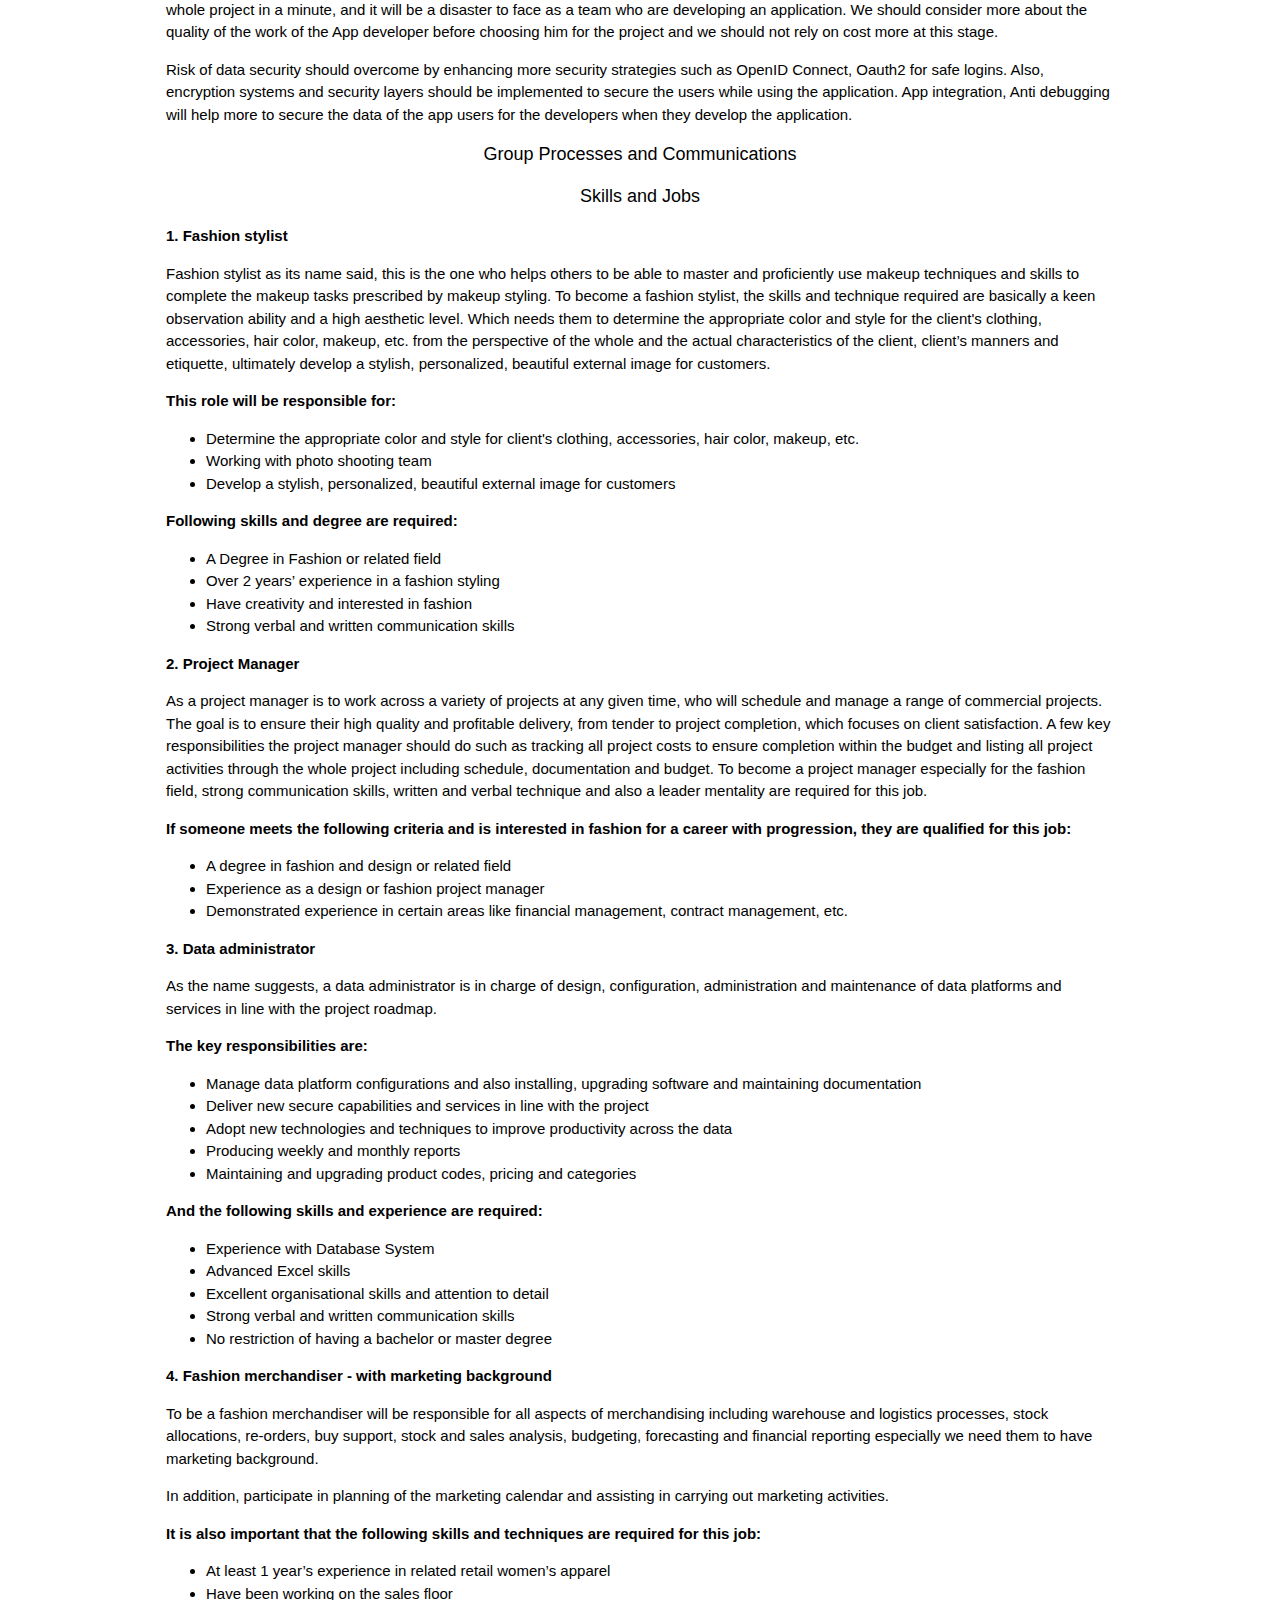
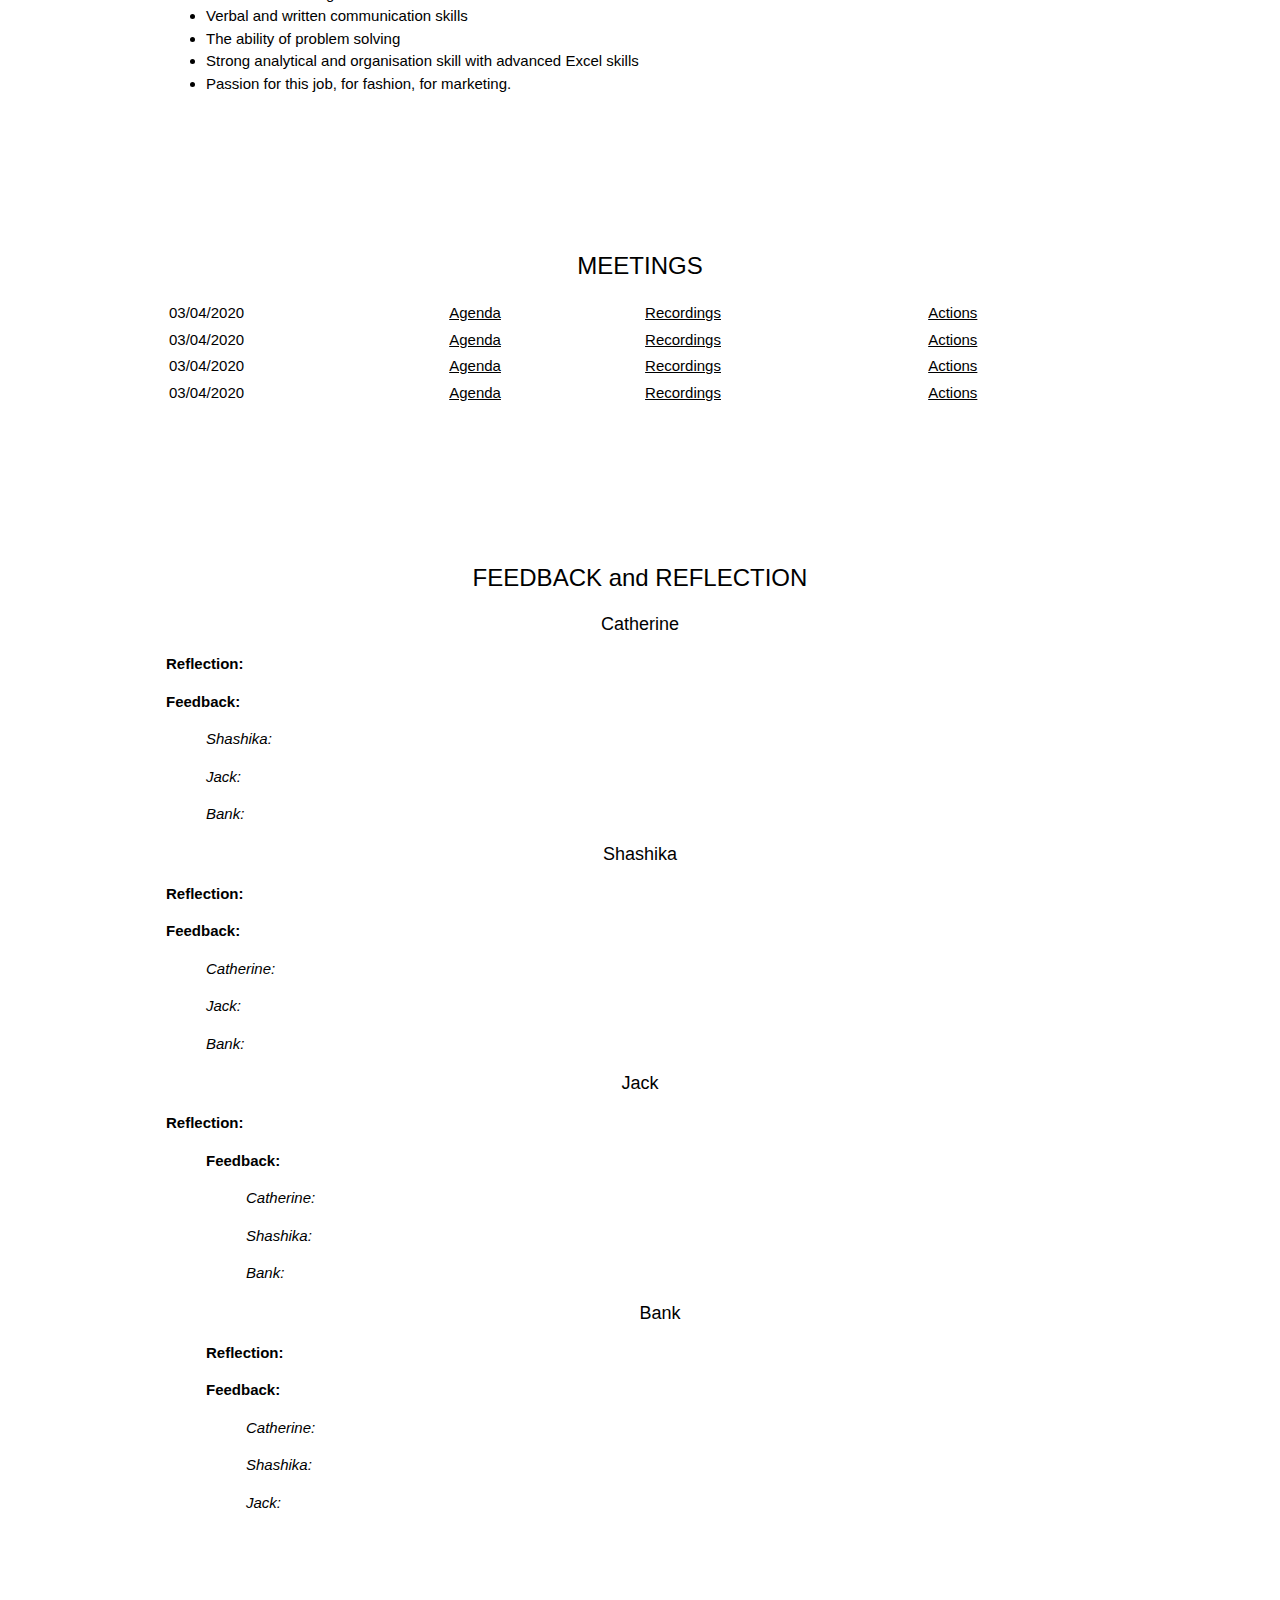
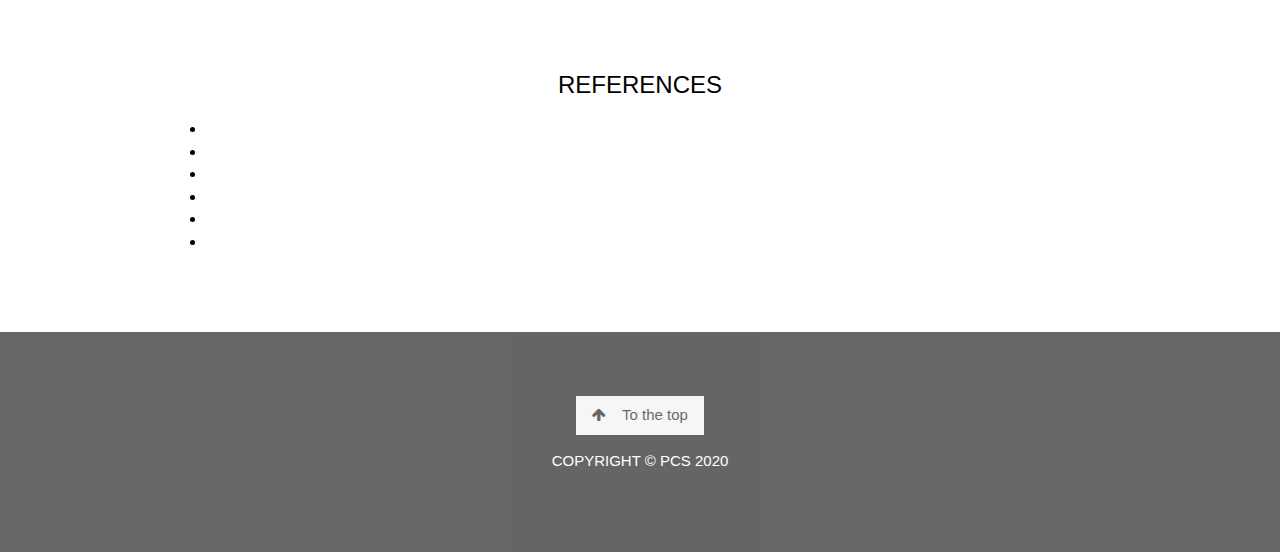
<file: template.html>
<!DOCTYPE html>
<html>
<title>ASSESMENT 3</title>
<meta charset="UTF-8">
<meta name="viewport" content="width=device-width, initial-scale=1">
<link rel="stylesheet" href="https://www.w3schools.com/w3css/4/w3.css">
<link rel="stylesheet" href="https://fonts.googleapis.com/css?family=Lato">
<link rel="stylesheet" href="https://cdnjs.cloudflare.com/ajax/libs/font-awesome/4.7.0/css/font-awesome.min.css">
<link rel="stylesheet" src="styletemplate.css">

<body>

<!-- Navbar (sit on top) -->
<div class="w3-top">
  <div class="w3-bar" id="myNavbar">
    <a class="w3-bar-item w3-button w3-hover-black w3-hide-medium w3-hide-large w3-right" href="javascript:void(0);" onclick="toggleFunction()" title="Toggle Navigation Menu">
      <i class="fa fa-bars"></i>
    </a>
    <a href="#teamprofile" class="w3-bar-item w3-button w3-hide-small"> TEAM PROFILE</a>
    <a href="#tools" class="w3-bar-item w3-button w3-hide-small"> TOOLS</a>
    <a href="#projectdes" class="w3-bar-item w3-button w3-hide-small"> PROJECT DESCRIPTION </a>
    <a href="project.html" class="w3-bar-item w3-button w3-hide-small"> PROJECT IDEAS </a>
    <a href="#meetings" class="w3-bar-item w3-button w3-hide-small"> MEETINGS</a>
    <a href="#feedandref" class="w3-bar-item w3-button w3-hide-small"> FEEDBACK and REFLECTION</a>
    <a href="#references" class="w3-bar-item w3-button w3-hide-small"> REFERENCES</a>
    <a href="#" class="w3-bar-item w3-button w3-hide-small w3-right w3-hover-red">
      <i class="fa fa-search"></i>
    </a>
  </div>

  <!-- Navbar on small screens -->
  <div id="navDemo" class="w3-bar-block w3-white w3-hide w3-hide-large w3-hide-medium">
	<a href="#teamprofile" class="w3-bar-item w3-button w3-hide-small"> TEAM PROFILE</a>
	<a href="#tools" class="w3-bar-item w3-button w3-hide-small"> TOOLS</a>
	<a href="#projectdes" class="w3-bar-item w3-button w3-hide-small"> PROJECT DESCRIPTION </a>
	<a href="#" class="w3-bar-item w3-button">SEARCH</a>
  </div>
</div>
    
    <!-- ----- CONTENT -------->
    
    <!-- Container (Team Profile Section) -->
<div class="w3-content w3-container w3-padding-64" id="teamprofile">
  <h3 class="w3-center">TEAM PROFILE</h3>
  <p> <h5> <center> P.C.S. (Philippines, China, Sri Lanka)</h5> </center> </p>
  
<!-- Group member photos -->
    <p>
      
      <p>
<div class="row">
  <div class="column">
    <img src="lenjie.jpg" alt="lenjie" style="width:100%" height="250">
      </div>
  <div class="column">
    <img src="shashika.jpg" alt="shashika" style="width:100%" height="250">
      </div>
  <div class="column">
    <img src="jack.jpeg" alt="jack" style="width:100%" height="250">
      </div>
  <div class="column">
    <img src="bank.jpg" alt="bank" style="width:100%" height="250">
      </div>
  </div>

  
  <div>
<p> <h5> <center> Personal Informations </h5> </center> </p>
  
   <p> <b> Lenjie Cunanan s3660421 </b> </p>
    <p>
Lenjie, more known by her second name “Catherine” is born and bred in Philippines. She moved to Australia in 2015 to be reunited with her parents. Her hobbies include, cooking, hiking, and playing board games. When she was in Year 7-10, she learned the basics of HTML, she has also been a contender for some IT quiz bowls in her school. But despite all the exposure to IT, she was never really interested in it, as she only sees it as another subject to pass and another extracurricular activity to boost up her grades. Her interest in IT sparked when she met her stepfather, who is a Security Data Architect. She further realised how massive the influence of IT is in all areas of jobs. Hence, why she pursued to learn more about it.  
  </p>
  
  <p>  
  <a href="https://lenjiecunanan.github.io/s3660421/">Click here for more info.</a>
  </p>
    
    <p> <b> Patikiri Arachchige Dona Wijayasekara s3856842 </b> <p>
    <p>
Patikiri or more known as “Shashika”, originated from Sri Lanka, bearing her, her Sri Lankan and Sinhalese culture, also fluent in English, Sinhala, Tamil, and Hindi. Shashika has been in Australia for 7 years now. She has a hobby of following up with fashion styling which she wishes to build a blog, someday. Her interest in IT started at an early age of 10, when she had her first lesson of IT. She further seeks more learning into it in her Year 10 where she took up Diploma in IT. However, in Year 12 she shifted to studying Accounting instead but later realised that her heart was really in IT.
    </p>
    
      <p>  
  <a href="http://s3856842.s3-website-us-east-1.amazonaws.com/">Click here for more info.</a>
  </p>
    
    <p> <b> Junshou Su s3799717 </b> </p>
    <p>
Junshou, more known by his English name of Jack is a Chinese national, came to Australia to pursue higher education. Jack is fluent in three languages, English, Cantonese, and Mandarin. His hobbies include playing his favourite sports – Soccer and Table tennis, as well as watching movies and listening to music. Jack developed his interest in IT when he was in high school where computers appealed to him like a magical occurrence. He was also very fond of Steve Jobs and enjoys calculation and data analysis. Therefore, he wishes to pursue a career as Database Administrator one day.
    </p>
    
     <p>  
  <a href="https://s3799717.s3.amazonaws.com/assignment1.html">Click here for more info.</a>
  </p>
    
    <p> <b> Hang Yang s3799719 </b> </p>
    <p>
Bank, as he preferred to be called, also originated from China. Bank came to Australia to study for 2 years as part of a requirement on his study program in China. During his downtime, Bank likes to spend it playing basketball. Bank discovered his interest in IT when the iPhone 4 was launched. Like Jack, he was also inspired by Steve Jobs that is why he enrols to this IT course to expand his knowledge in IT.
    </p>
    
      <p>  
  <a href="https://myprofile1.s3.amazonaws.com/index.html">Click here for more info.</a>
  </p>

<p> <h5> <center> Group Process </h5> </center> </p>
<p>Assignment 2 was a success, although we lost park in only one part which has taught us valuable lessons as we move on to Assignment 3. In Assignment 2, we divided the work equally and worked in them independently. Now, in Assignment 3 we realised how important working as a group and discussing topics and tasks as a group is. So, now before working individually on each of our assigned tasks, we discuss what the task is asking first and the information that it requires and what we expect as a group to see written on those parts. This change in our process has proved to be really helpful as we worked through finishing assignment 3.
</p>
 
 
 <p> <h5> <center> Career Plans </h5> </center> </p>
 <p>
	 <ul>
		 <li>Catherine: Human Resources Consultant </li>
		 <li> Shashika: Cyber Security </li>
		 <li> Jack: Database Administrator </li>
		 <li> Bank: Cloud Engineer </li>
</ul>
</p>
<p>
	The common aspect in the group’s ideal job is that they all touch on with IT. All the jobs involve analysing data, though for different purposes. Catherine analyzes human resourcing and workplace data while the other three involve internet and cyber data. Across the group, the minimum qualification for the job is the same except for the HR Consultant which requires some business and management knowledge. 
Having looked at the Burning Glass data and other data we gathered, our opinion of your ideal job has not changed. For the reason that our ideal jobs are ranked highly in the job markets. The require skills of our ideal job are also ranked highly in the Burning Glass Data. Therefore, once we establish the required skills,it will become easier for us to achieve our ideal jobs. 

</p>
 
    </div>

<!-- Container (Tools Section) -->
<div class="w3-content w3-container w3-padding-64" id="tools">
  <h3 class="w3-center">TOOLS</h3>
  <p> <center> <a href="https://github.com/lenjiecunanan/PCS_Ass3">PCS Git Repository</a> </center>
  </p>
  
   <p> <center> <a href="">AWS Bucket</a> </center>
  </p>
  
  <p> <h5> <center> Reflection on Git's Repository Audit trail </h5> </center> </p>
<p> Git repository has been a helpful instrument in completing this project. Through Git, we were able to identify who modified the codes, who added their work and which part they have changed and what time they have submitted their work. We also learned from assignment two how cloning and keeping a master copy to our selves helps in not messing up the code and not losing someone else’s work when two or more members of the group commit to change at the same time. Git is also an easy to use as the platform. It is simple to understand, even for someone that does not really have deep knowledge in IT. 
</p>
    
 </div>

<!-- Container (Project Description Section) -->
<div class="w3-content w3-container w3-padding-64" id="projectdes">
  <h3 class="w3-center"> PROJECT DESCRIPTION </h3>

<p> <h5> <center> What does it do? </h5> </center> </p>
   <p> 
 </p>
 
<p> <h5> <center> What is the likely impact? </h5> </center> </p>
<p> 
</p>

<p> <h5> <center> How will this affect you? </h5> </center> </p>
<p> 
</p>

   </div>

<!-- Container (Project Idea Section) -->

<p class="w3-content w3-container w3-padding-64" id="projectidea">

  <h3 class="w3-center"> PROJECT IDEAS </h3>

 <p> <h5> <center> Overview </h5> </center> </p>



   <p>Fashion and dressing up is never easy for everyone. Some have good eyes on fashion and immediately know what to wear while others just grab the first thing they can get from their wardrobe, and the other bunch spends so much time thinking on what to wear. As a group we propose to help solve this issue faced by many in day to day basis. The solution we arrived to as a group is building a fashion application that suggests daily outfit recommendation basing on weather, location and type of events required. The result we aim to obtain is to lessen the hours spend by users in choosing their outfits. As a group, we hope to see our app users spend more valuable activities of their time rather than spending it worrying what to wear or feeling insecure and unsure of their outfits.
</p>

<p>
	According to The Telegraph, a recent study found that the average woman, in the course of her lifetime, spends almost one year standing in front of her closet deciding what to wear. This is why our group came up with a fashion app for a solution. It will reduce the ladies wasted hours on deciding what to wear because the app will suggest daily outfits according to weather, location and event. The user does not have to actively sort out her clothes or match them by colors, as the app will actively perform this itself. The main tasks user has to take is to upload their collection of clothes through scanning the barcodes on the dress’s tags when newly bought or scan the existing clothes they have in their wardrobe. As of present there are only three available useful fashion planning/solutions applications in the market today. These three applications contains some of the similar features we propose. These apps are ClosetSpace, GlamourOutfit and YourCloset.
</p>
<p>
	ClosetSpace is similar to our proposed project as it offers the same function of recommending outfits according to the weather, but does not allow the user to choose location and gather outfit suggestions according to that. This app is also accessible through computer and phone. Then, GlamourOutfit another fashion app that allows user to select the type of event, weather and other details the user will provide and then suggests an outfit. However, it requires hours to process outfit recommendations which means users has to input their requests day before their planned events. Lastly, YourCloset, it has many features including virtual closet, outfits and clothes photos/files are also backed up in Google and only accessible in Android phones. YourCloset allows users to plan everyday outfit in calendar, but similar to ClosetSpace, users has to actively spend time on choosing and matching their outfits in the app. It does not actively suggest or recommend any outfits. All these apps have its ups and downs which gave our project the winning edge to be different.
</p>

<p>
	Our proposed fashion application is consist of the combined special features of the 3 comparative apps in the market. ‘Noting to Wear’ our fashion application has advantageous features such us, daily outfit recommendation according to weather, location and event – allowing users to plan everyday outfit in calendar with little to less effort by just uploading their collection of clothes through scanning the barcodes/QR codes that comes with the clothes when they users newly purchased it, or scanning the actual clothes themselves. Unlike the combination of 3 similar applications available in the market, we are offering an alternative that is less time consuming, available on the go and help users in reducing their time deciding what to wear.
</p>


<p> <h5> <center> Aims </h5> </center> </p>

<p> 
Our group aims to finish the project within the scheduled timetable, with the same level of quality, within the specified guidelines and hoping to do the best we can with the time we have been given.
As for our proposed application, by the end of this of this semester we aim to compose a layout of our application in Figma and successfully show how the proposed application should look like. By completing this objective we hope to distribute another survey to confirm the potential consumers’ needs and from there, we will build our application more suitable to users’ taste and needs.

</p>



<p> <h5> <center> Plans and Progress </h5> </center> </p>

<p> 
The project idea that the group came up with was a combination of all ideas presented by each member. Catherine’s and Jack’s idea revolved around interactive maps, while Shashika revolved around the fashion industry. So, the group came up with the idea of a fashion app which you can program based on your location and weather (interactive map – Jack and Catherine), then suggesting what appropriate styles and clothes (fashion – Shashika) the user should wear. Initially, the group bounced other couple of ideas – Catherine thought of an interactive safety map, which aims to be used by developers and local councils in improving their shared spaces in accordance to public’s feedback and ensuring the safety of their people. Jack also introduced the idea of having a map that would keep track of people’s location movements in order to help minimize the spread of the virus. This app aims to collect people's location information to identify the hotspots and warn users on their intended travels. 
</p>
<p>
	 However, as we know, shortly after we have discussed this, the government introduced the Covid-Safe app and other similar mobile applications have surfaced. Unfortunately, we could not think of additional features to make our idea stand out. So, we decided on fashion, as that is where the money usually flows. We also had another hurdle, Bank joined our group later and we have missed his idea, by the time he joined our group we already settled on the fashion idea. But even so, Bank was very helpful and knowledgeable in enhancing our project idea.
</p>

<p>
	As a group working collaboratively on this project, we have agreed to divide the parts and work on it on a weekly basis. For each week, each member is assigned with a part and has one week to complete it. The group then conducts a meeting to discuss each part and the possible solutions or ideas that should be included in those areas, collaboratively and as a group. When each member is satisfied and has fully understood the information and the standard of ideas required for their part, they then work individually and complete their assigned part and submit it every end of the week and post in the group feed for feedback. 
</p>





<p> <h5> <center> Roles </h5> </center> </p>
    <p><b>Lead Developer</b></p>
    <p>A lead developer has the specific abilities and skills,
        but the most important is the lead developer can act as a leader of the whole project who can mentor, provide general design guidance and encourage the team to exchange ideas in the product’s development stages.
        Which we suggest <b>Catherine</b> to be the lead developer, because she is an amazing leader in our group who guides us to achieve our goals with her organization and leadership skills.
        A lead developer needs someone like her that not only can enhance the internal cohesion in the team, but also improve the efficiency of teamwork. It is no doubt that Catherine is the best member of our group to be the lead developer of the project.
    </p>

    <p><b>Application Developer</b></p>
    <p>As the name suggests, an application developer is someone who creates and tests the applications designed for the project.
        What an  application developer needs is good at coding and following the suggestion of the lead developer.
        Therefore, <b>Jack</b> is the one that is able to handle this job. For the reason that Jack tends to be quiet most of the time, but he still delivers up to standard work output.
        He is a flexible person who has a good view on what he is doing. Jack is someone who is capable of overcoming difficulties and solving problems silently and efficiently.
        The position of application developer also gives him a great chance to show his talent of coding.
    </p>

    <p><b>Cyber Security Expert</b></p>
    <p>A cyber security expert is a person who protects the data of our project. Because we are living in the big data era, it is becoming more and more important to protect user data from disclosure.
        A cyber security expert will be able to provide solutions with security issues which will improve the productivity of members in the project and also attract more users.
        <b>Shashika</b> is the person who we assigned for this role. The reason why we chose her to be the cyber security expert is because she is good at this domain of cyber security and her ideal job is to employ in the cyber security field.
        And so she is able to assist users in providing a safe and secure environment.
    </p>

    <p><b>User Interface Designer</b></p>
    <p>User interface is significant because it gives the first impression on the user, it is the key factor of whether the user will continue to use the application or not.
        UI design focuses on the user's visual experience, flexibility and efficiency of use and aesthetics and minimalist design.
        The assignee of this role is <b>Bank</b>. Although his dream job is cloud engineer, he still has interest in designing staff.
        He uses many mobile and PC applications, which gives him some experience of UI design. And also Bank is learning User-centred Design that may make a big difference on designing user interface for this project application.
    </p>

    <p>



</p>




<p> <h5> <center> Scopes and Limits </h5> </center> </p>



<p> 



</p>




<p> <h5> <center> Tools and Technologies </h5> </center> </p>



<p> 



</p>







<p> <h5> <center> Testing </h5> </center> </p>



<p> 



</p>







<p> <h5> <center> Timeframe </h5> </center> </p>
<center> <img src="gnatt table.PNG" alt="gnatt" width="700" height="500"> </center>




<p> <h5> <center> Risks </h5> </center> </p>



<p> 



Risks are the facts that discourages a project where the team members must face and overcome it. Decisions make risks more powerful and sometimes avoid them without any problem. Developing an application is not an easy task but not a task which we cannot achieve with right products and people. Unfortunately, there are some risks that we will have to face while developing our project as team members.



</p>



<p>



Biggest risk of developing applications is the targeted users who does not want the application. If the chosen target user group refuses the app, it will be the biggest risk that can happen to a project. To avoid this risk, we should consider more about our targeted users and see from their perspective. It will attract the targeted user group to the app and the app will satisfy them gaining more users.



</p>



<p>



Choosing the app developer is another risk for the app as this decision will impact the whole project itself. Wrong App Developer can ruin whole project in a minute, and it will be a disaster to face as a team who are developing an application. We should consider more about the quality of the work of the App developer before choosing him for the project and we should not rely on cost more at this stage.



</p>



<p>



Risk of data security should overcome by enhancing more security strategies such as OpenID Connect, Oauth2 for safe logins. Also, encryption systems and security layers should be implemented to secure the users while using the application. App integration, Anti debugging will help more to secure the data of the app users for the developers when they develop the application.



</p>	



<p> <h5> <center> Group Processes and Communications </h5> </center> </p>



<p> 



</p>







<p> <h5> <center> Skills and Jobs </center> </h5>  </p>

    <p><b>1. Fashion stylist</b></p>
    <p>Fashion stylist as its name said, this is the one who helps others to be able to master and proficiently use makeup techniques and skills to complete the makeup tasks prescribed by makeup styling.
        To become a fashion stylist, the skills and technique required are basically  a keen observation ability and a high aesthetic level.
        Which needs them to determine the appropriate color and style for the client's clothing, accessories, hair color, makeup, etc.
        from the perspective of the whole and the actual characteristics of the client, client’s manners and etiquette, ultimately develop a stylish, personalized, beautiful external image for customers.
    </p>
    <p><b>This role will be responsible for:</b>
    <ul>
        <li> Determine the appropriate color and style for client's clothing, accessories, hair color, makeup, etc. </li>
        <li> Working with photo shooting team </li>
        <li> Develop a stylish, personalized, beautiful external image for customers </li>
    </ul>
    </p>
    <p><b>Following skills and degree are required:</b>
    <ul>
        <li> A Degree in Fashion or related field </li>
        <li> Over 2 years’ experience in a fashion styling </li>
        <li> Have creativity and interested in fashion </li>
        <li> Strong verbal and written communication skills </li>
    </ul>
    </p>


    <p><b>2. Project Manager</b></p>
    <p>As a project manager is to work across a variety of projects at any given time, who will schedule and manage a range of commercial projects.
        The goal is to ensure their high quality and profitable delivery, from tender to project completion, which focuses on client satisfaction.
        A few key responsibilities the project manager should do such as tracking all project costs to ensure completion within the budget and listing all project activities through the whole project including schedule, documentation and budget.
        To become a project manager especially for the fashion field, strong communication skills, written and verbal technique and also a leader mentality are required for this job.
    </p>
    <p><b>If someone meets the following criteria and is interested in fashion for a career with progression, they are qualified for this job:</b>
    <ul>
        <li> A degree in fashion and design or related field </li>
        <li> Experience as a design or fashion project manager </li>
        <li> Demonstrated experience in certain areas like financial management, contract management, etc. </li>
    </ul>
    </p>


    <p><b>3. Data administrator</b></p>
    <p>As the name suggests, a data administrator is in charge of design, configuration, administration and maintenance of data platforms and services in line with the project roadmap.
    </p>
    <p><b>The key responsibilities are:</b>
    <ul>
        <li> Manage data platform configurations and also installing, upgrading software and maintaining documentation </li>
        <li> Deliver new secure capabilities and services in line with the project </li>
        <li> Adopt new technologies and techniques to improve productivity across the data </li>
        <li> Producing weekly and monthly reports </li>
        <li> Maintaining and upgrading product codes, pricing and categories </li>
    </ul>
    </p>
    <p><b>And the following skills and experience are required:</b>
    <ul>
        <li> Experience with Database System </li>
        <li> Advanced Excel skills </li>
        <li> Excellent organisational skills and attention to detail </li>
        <li> Strong verbal and written communication skills </li>
        <li> No restriction of having a bachelor or master degree </li>
    </ul>
    </p>


    <p><b>4. Fashion merchandiser - with marketing background</b></p>
    <p>To be a fashion merchandiser will be responsible for all aspects of merchandising including warehouse and logistics processes, stock allocations, re-orders, buy support,
        stock and sales analysis, budgeting, forecasting and financial reporting especially we need them to have marketing background.
    </p>
    <p>In addition, participate in planning of the marketing calendar and assisting in carrying out marketing activities.</p>
    <p><b>It is also important that the following skills and techniques are required for this job:</b>
    <ul>
        <li> At least 1 year’s experience in related retail women’s apparel </li>
        <li> Have been working on the sales floor </li>
        <li> Verbal and written communication skills </li>
        <li> The ability of problem solving </li>
        <li> Strong analytical and organisation skill with advanced Excel skills </li>
        <li> Passion for this job, for fashion, for marketing. </li>
    </ul>

    <p>



</p>




</div>


  <!-- Container (Meetings Section) -->
<div class="w3-content w3-container w3-padding-64" id="meetings">
  <h3 class="w3-center"> MEETINGS </h3>
  <p>
 <table style="width:100%">
  
     <tr>
   <td> 03/04/2020 </td>
    <td><a href=""> Agenda </a> </td>
    <td><a href=""> Recordings </a> </td>
    <td> <a href=""> Actions </a> </td>
  </tr>

     <tr>
   <td> 03/04/2020 </td>
    <td><a href=""> Agenda </a> </td>
    <td><a href=""> Recordings </a> </td>
    <td> <a href=""> Actions </a> </td>
  </tr>

     <tr>
   <td> 03/04/2020 </td>
    <td><a href=""> Agenda </a> </td>
    <td><a href=""> Recordings </a> </td>
    <td> <a href=""> Actions </a> </td>
  </tr>

     <tr>
   <td> 03/04/2020 </td>
    <td><a href=""> Agenda </a> </td>
    <td><a href=""> Recordings </a> </td>
    <td> <a href=""> Actions </a> </td>
  </tr>
 

  </table>
</p>

</div>

  
<!-- Container (Reflection and Feedback Section) -->
<div class="w3-content w3-container w3-padding-64" id="feedandref">
  <h3 class="w3-center">FEEDBACK and REFLECTION</h3>
  
 <p> <h5> <center> Catherine </h5> </center> </p>
<p> <b> Reflection: </b> </p>
  <p> <ul>
</ul>
</p>

<p> <b> Feedback: </b> </p>
  <ul> <p> <i> Shashika: </i> </p>
 
</ul>

 <ul> <p> <i> Jack: </i> </p>
 
</ul>

 <ul> <p> <i> Bank: </i> </p>
 
</ul>


 <p> <h5> <center> Shashika </h5> </center> </p>
<p> <b> Reflection: </b> </p>
    <p> <ul>
</ul>
</p>

<p> <b> Feedback: </b> </p>
 
 <ul> <p> <i> Catherine: </i> </p>
 </ul>
 
 <ul> <p> <i> Jack: </i> </p>
</ul>
 
 <ul> <p> <i> Bank: </i> </p>
 </ul>


 <p> <h5> <center> Jack </h5> </center> </p>
 <p> <b> Reflection: </b> </p>
   <p>
    <ul> </p>

 <p> <b> Feedback: </b> </p>

  <ul> <p> <i> Catherine: </i> </p>
</ul>

 <ul> <p> <i> Shashika: </i> </p>
 </ul>
 
 <ul> <p> <i> Bank: </i> </p>
</ul>

 <p> <h5> <center> Bank </h5> </center> </p>
<p> <b> Reflection: </b> </p>

    <ul>
</ul>
    
<p> <b> Feedback: </b> </p>

  <ul> <p> <i> Catherine: </i> </p>
</ul>
 
 <ul> <p> <i> Shashika: </i> </p>
</ul>
 
 <ul> <p> <i> Jack: </i> </p>
</ul>

 </div>
 
 
  
  
  <!-- Container (References Section) -->
<div class="w3-content w3-container w3-padding-64" id="references">
  <h3 class="w3-center"> REFERENCES </h3>
 
  <p>
    <ul>
    <li><a href=""></a> </li>
    
    <li><a href=""></a> </li>
    <li><a href=""></a> </li>
    <li><a href=""></a> </li>
    <li><a href=""></a> </li>
    <li><a href=""></a> </li>
      
    </ul>
  </p>
</div>
    
    
    
    
    
    
    
    <!-----CONTENT-------->
    
<!-- Footer -->
<footer class="w3-center w3-black w3-padding-64 w3-opacity w3-hover-opacity-off">
  <a href="#teamprofile" class="w3-button w3-light-grey"><i class="fa fa-arrow-up w3-margin-right"></i>To the top</a>
  <p> COPYRIGHT &copy; PCS 2020 </p>
  <div class="w3-xlarge w3-section">
  </div>  
</footer>
 
<script src="jstemplate.js"></script>


</body>
</html>
</file>
<file: styletemplate.css>
* {
  box-sizing: border-box;
}

.column {
  float: left;
  /*width: 25%;*/
  padding: 5px;
  width:auto; 
  height:250px;
}

 Clearfix (clear floats) 
.row::after {
  content: "";
  clear: both;
  display: table;
}

body,h1,h2,h3,h4,h5,h6 {font-family: "Lato", sans-serif; text-align: justify; text-justify: inter-word;}
body, html {
  height: 100%;
  color: #777;
  line-height: 1.8;
}

/* Create a Parallax Effect */
.bgimg-1, .bgimg-2, .bgimg-3 {
  background-attachment: fixed;
  background-position: center;
  background-repeat: no-repeat;
  background-size: cover;
}


/* Turn off parallax scrolling for tablets and phones */
@media only screen and (max-device-width: 1600px) {
  .bgimg-1, .bgimg-2, .bgimg-3 {
    background-attachment: scroll;
    min-height: 400px;
  }
}
</file>
